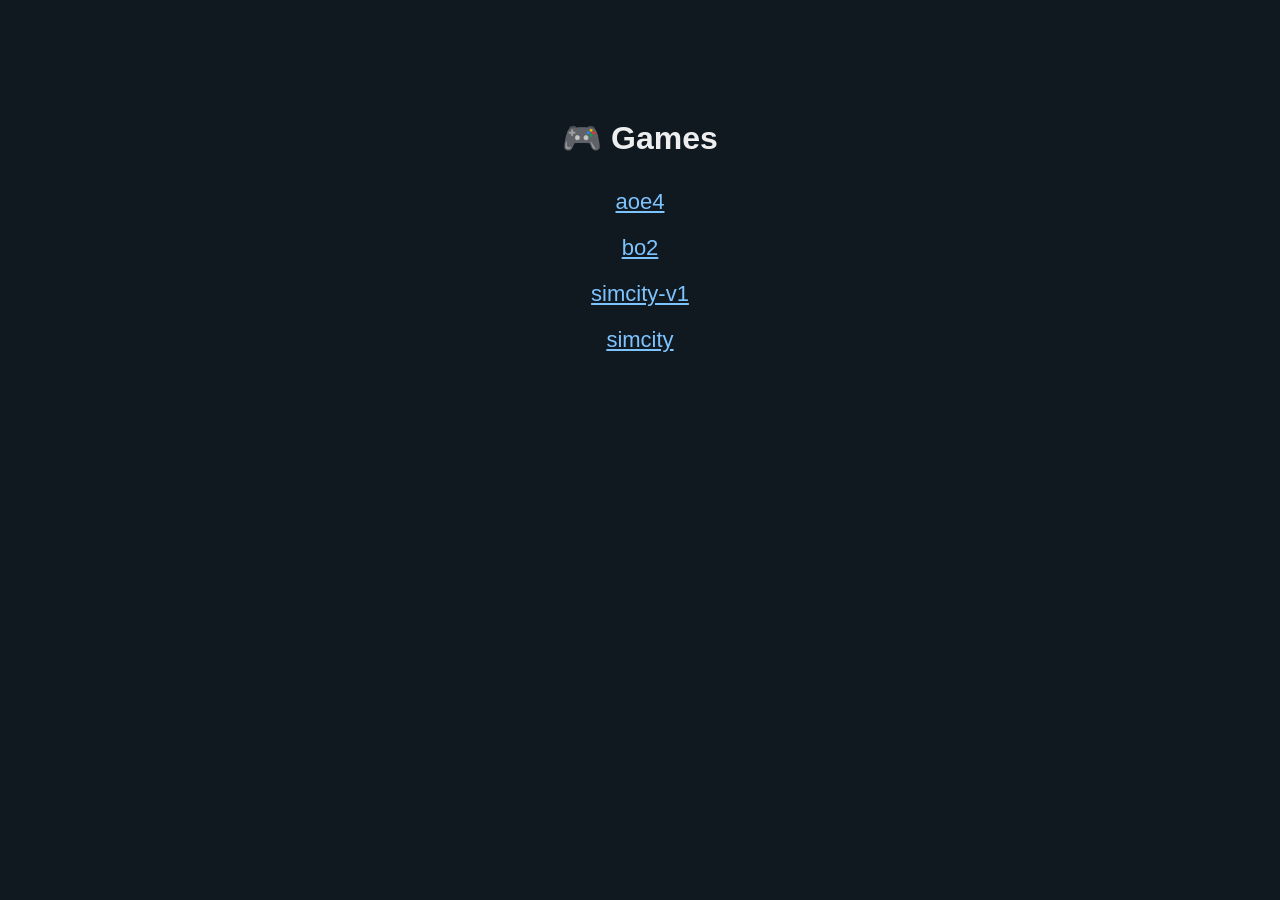
<file: index.html>
<!DOCTYPE html><html><head><meta charset="utf-8"><!-- games-hub -->
<title>Games</title><style>body{font-family:sans-serif;background:#101820;color:#eee;display:flex;flex-direction:column;align-items:center;padding-top:10vh}a{color:#7dc4ff;font-size:22px;margin:10px}</style></head><body><h1>🎮 Games</h1>
<a href="aoe4/">aoe4</a>
<a href="bo2/">bo2</a>
<a href="simcity-v1/">simcity-v1</a>
<a href="simcity/">simcity</a>
</body></html>
</file>
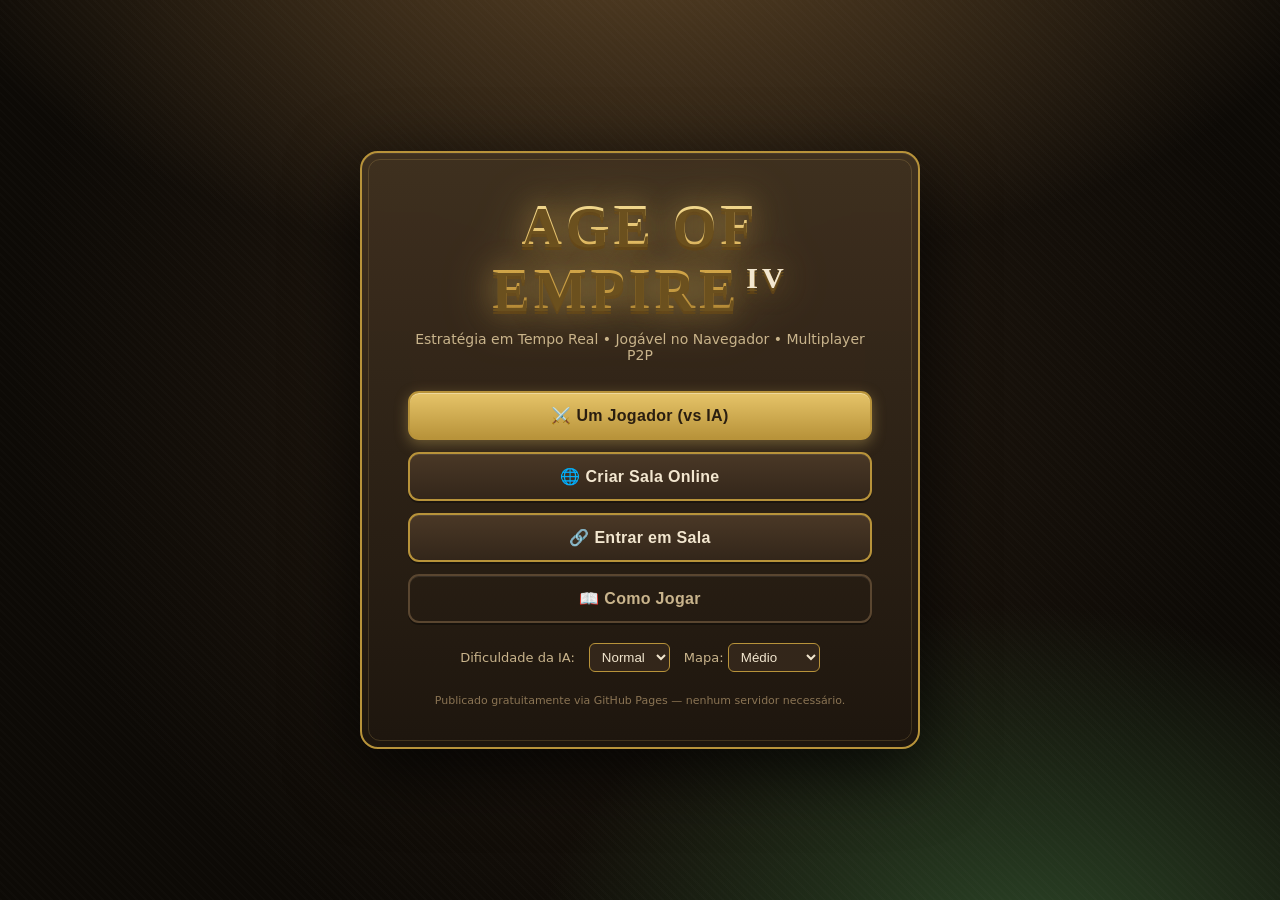
<file: aoe4/index.html>
<!DOCTYPE html>
<html lang="pt-BR">
<head>
<meta charset="UTF-8" />
<meta name="viewport" content="width=device-width, initial-scale=1.0, user-scalable=no" />
<title>Age of Empire Clone — RTS Online</title>
<link rel="icon" href="data:image/svg+xml,%3Csvg xmlns='http://www.w3.org/2000/svg' viewBox='0 0 100 100'%3E%3Ctext y='.9em' font-size='90'%3E%F0%9F%8F%9B%EF%B8%8F%3C/text%3E%3C/svg%3E" />
<link rel="preconnect" href="https://unpkg.com" />
<link rel="stylesheet" href="css/style.css" />
</head>
<body>
<!-- ===================== MENU PRINCIPAL ===================== -->
<div id="menu" class="screen">
  <div class="menu-panel">
    <h1 class="game-title">AGE OF EMPIRE<span class="numeral">IV</span></h1>
    <p class="subtitle">Estratégia em Tempo Real • Jogável no Navegador • Multiplayer P2P</p>

    <div class="menu-buttons">
      <button id="btn-single" class="btn btn-primary">⚔️ Um Jogador (vs IA)</button>
      <button id="btn-host" class="btn">🌐 Criar Sala Online</button>
      <button id="btn-join" class="btn">🔗 Entrar em Sala</button>
      <button id="btn-tutorial" class="btn btn-ghost">📖 Como Jogar</button>
    </div>

    <div id="lobby" class="lobby hidden">
      <div id="lobby-host" class="hidden">
        <p>Compartilhe este código com seu adversário:</p>
        <div class="room-code" id="room-code">------</div>
        <button id="btn-copy" class="btn btn-small">Copiar código</button>
        <p class="lobby-status" id="host-status">Aguardando adversário conectar…</p>
      </div>
      <div id="lobby-join" class="hidden">
        <p>Digite o código da sala:</p>
        <input id="join-code" class="room-input" maxlength="6" placeholder="ABC123" />
        <button id="btn-do-join" class="btn btn-small btn-primary">Conectar</button>
        <p class="lobby-status" id="join-status"></p>
      </div>
      <button id="btn-back" class="btn btn-ghost btn-small">← Voltar</button>
    </div>

    <div class="difficulty-row" id="difficulty-row">
      <span>Dificuldade da IA:</span>
      <select id="ai-difficulty">
        <option value="easy">Fácil</option>
        <option value="normal" selected>Normal</option>
        <option value="hard">Difícil</option>
      </select>
      <label class="map-size-label">Mapa:
        <select id="map-size">
          <option value="48">Pequeno</option>
          <option value="64" selected>Médio</option>
          <option value="80">Grande</option>
        </select>
      </label>
    </div>

    <p class="footer-note">Publicado gratuitamente via GitHub Pages — nenhum servidor necessário.</p>
  </div>
</div>

<!-- ===================== TUTORIAL ===================== -->
<div id="tutorial" class="screen hidden">
  <div class="menu-panel wide">
    <h2>Como Jogar</h2>
    <ul class="tutorial-list">
      <li><b>Objetivo:</b> destrua o Centro Urbano inimigo para vencer.</li>
      <li><b>Selecionar:</b> clique numa unidade, ou arraste para caixa de seleção. Duplo-clique seleciona todas do mesmo tipo.</li>
      <li><b>Mover / Atacar:</b> com unidades selecionadas, clique direito num destino ou inimigo.</li>
      <li><b>Coletar recursos:</b> selecione aldeões e clique direito em floresta (madeira 🪵), ouro 🪙, pedra 🪨 ou ovelhas/arbustos (comida 🍖).</li>
      <li><b>Construir:</b> selecione um aldeão e clique num edifício no painel inferior, depois clique no mapa.</li>
      <li><b>Treinar unidades:</b> selecione um edifício e use os botões do painel para treinar.</li>
      <li><b>População:</b> construa Casas para aumentar o limite populacional.</li>
      <li><b>Câmera:</b> WASD ou setas para mover, roda do mouse ou +/- para zoom. Bordas da tela também movem a câmera.</li>
      <li><b>Atalhos:</b> H = centralizar no Centro Urbano, delete = destruir seleção.</li>
    </ul>
    <button id="btn-tut-back" class="btn btn-primary">Entendi!</button>
  </div>
</div>

<!-- ===================== JOGO ===================== -->
<div id="game" class="screen hidden">
  <canvas id="canvas"></canvas>

  <!-- HUD Topo: recursos -->
  <div id="topbar">
    <div class="res" title="Comida"><span class="res-icon">🍖</span><span id="res-food">200</span></div>
    <div class="res" title="Madeira"><span class="res-icon">🪵</span><span id="res-wood">200</span></div>
    <div class="res" title="Ouro"><span class="res-icon">🪙</span><span id="res-gold">100</span></div>
    <div class="res" title="Pedra"><span class="res-icon">🪨</span><span id="res-stone">100</span></div>
    <div class="res" title="População"><span class="res-icon">👥</span><span id="res-pop">0/0</span></div>
    <div class="res age-indicator" title="Era"><span id="res-age">Era Feudal</span></div>
    <div class="spacer"></div>
    <div class="res clock" title="Tempo"><span id="game-clock">00:00</span></div>
    <button id="btn-menu" class="btn btn-tiny">Menu</button>
  </div>

  <!-- Minimapa -->
  <div id="minimap-wrap">
    <canvas id="minimap" width="200" height="200"></canvas>
  </div>

  <!-- Painel inferior: seleção + ações -->
  <div id="bottombar">
    <div id="selection-info">
      <div id="portrait" class="portrait"></div>
      <div id="sel-details"></div>
    </div>
    <div id="command-card"></div>
  </div>

  <!-- Mensagens -->
  <div id="toast"></div>
  <div id="net-status" class="net-status hidden"></div>

  <!-- Tela de fim de jogo -->
  <div id="endgame" class="overlay hidden">
    <div class="endgame-panel">
      <h1 id="endgame-title">Vitória!</h1>
      <p id="endgame-sub"></p>
      <button id="btn-endgame" class="btn btn-primary">Voltar ao Menu</button>
    </div>
  </div>
</div>

<!-- Watchdog: se o módulo falhar ao carregar, mostra mensagem em vez de tela travada -->
<div id="fatal" class="fatal hidden">
  <div class="fatal-box">
    <h2>⚠️ Erro ao carregar o jogo</h2>
    <p id="fatal-msg"></p>
    <button onclick="location.reload()" class="btn btn-primary">Recarregar</button>
  </div>
</div>
<script>
  window.addEventListener('error', function (e) {
    if (e && e.message && !window.__menuReady) {
      var f = document.getElementById('fatal'); if (f) f.classList.remove('hidden');
      var m = document.getElementById('fatal-msg'); if (m) m.textContent = e.message;
    }
  });
  // PeerJS é carregado sob demanda (não bloqueia o carregamento do jogo).
  setTimeout(function () {
    if (!window.__menuReady) {
      var f = document.getElementById('fatal'); if (f) f.classList.remove('hidden');
      var m = document.getElementById('fatal-msg');
      if (m) m.textContent = 'O jogo não inicializou. Verifique sua conexão e recarregue.';
    }
  }, 8000);
</script>
<script type="module" src="js/main.js"></script>
</body>
</html>
</file>
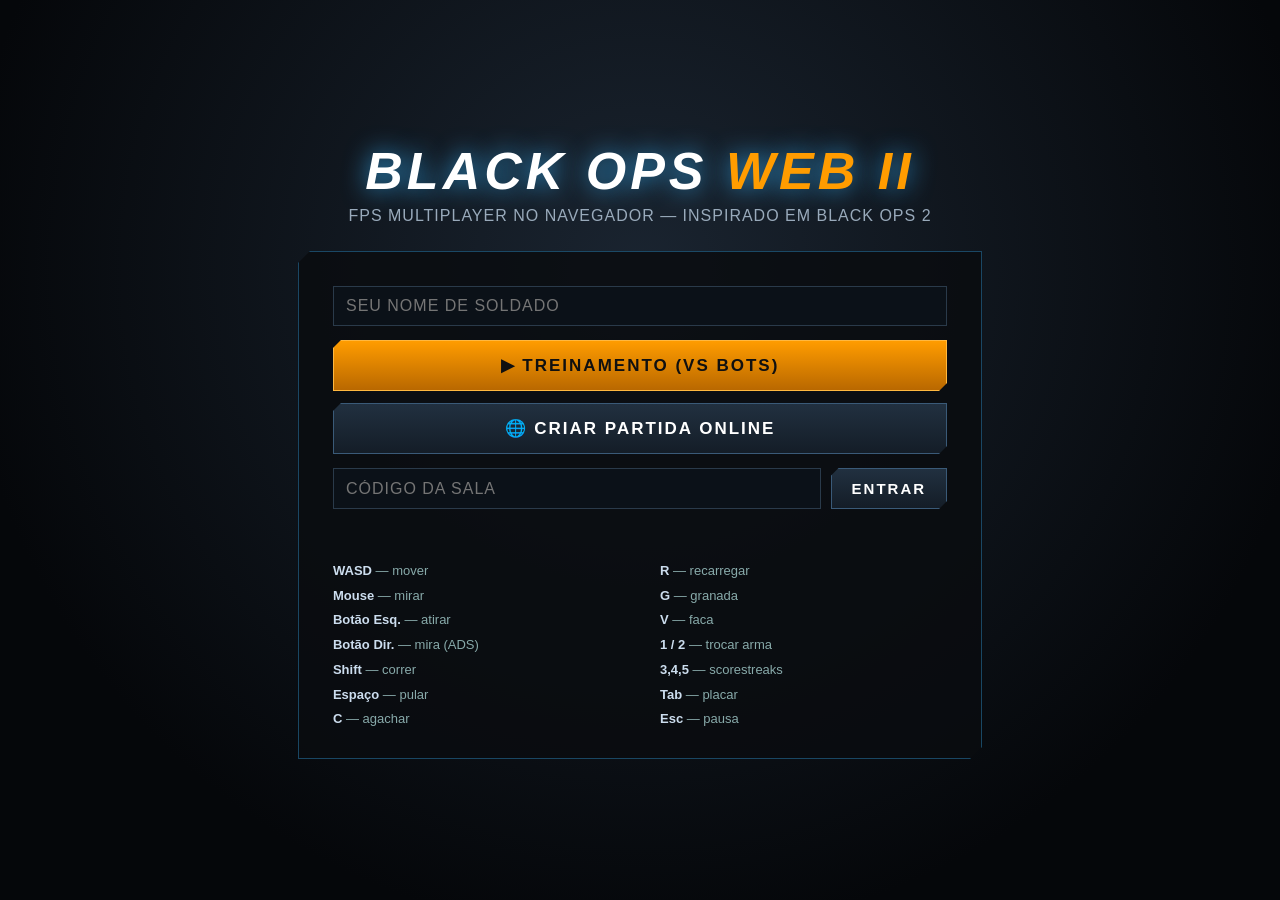
<file: bo2/index.html>
<!DOCTYPE html>
<html lang="pt-BR">
<head>
<meta charset="UTF-8">
<meta name="viewport" content="width=device-width, initial-scale=1.0">
<title>BLACK OPS WEB II — FPS Multiplayer</title>
<style>
  :root{
    --orange:#ff9c00; --orange2:#ffb840; --blue:#38b6ff; --dark:rgba(10,12,16,.85);
    --font:'Segoe UI', Roboto, 'Helvetica Neue', Arial, sans-serif;
  }
  *{margin:0;padding:0;box-sizing:border-box;user-select:none}
  html,body{width:100%;height:100%;overflow:hidden;background:#000;font-family:var(--font);color:#eee}
  #c{position:fixed;inset:0;display:block}
  .hidden{display:none !important}

  /* ---------- SCREENS ---------- */
  .screen{position:fixed;inset:0;display:flex;flex-direction:column;align-items:center;justify-content:center;
    background:radial-gradient(ellipse at 50% 30%, #1a2430 0%, #05070a 75%);z-index:50}
  .screen h1{font-size:52px;font-weight:900;letter-spacing:4px;font-style:italic;color:#fff;text-shadow:0 0 24px rgba(56,182,255,.8)}
  .screen h1 span{color:var(--orange)}
  .screen h2{font-size:26px;letter-spacing:3px;color:var(--orange);margin-bottom:18px;font-style:italic}
  .sub{color:#9ab;margin:6px 0 26px;letter-spacing:1px}
  .panel{background:var(--dark);border:1px solid rgba(56,182,255,.35);padding:26px 34px;min-width:420px;
    box-shadow:0 0 40px rgba(0,0,0,.7);clip-path:polygon(12px 0,100% 0,100% calc(100% - 12px),calc(100% - 12px) 100%,0 100%,0 12px)}
  .row{display:flex;gap:10px;margin:8px 0}
  input[type=text]{flex:1;background:#0b1118;border:1px solid #2a3a4a;color:#fff;padding:10px 12px;font-size:16px;
    letter-spacing:1px;outline:none}
  input[type=text]:focus{border-color:var(--orange)}
  button{background:linear-gradient(180deg,#213040,#141d27);border:1px solid #3a5a78;color:#fff;padding:11px 20px;
    font-size:15px;font-weight:700;letter-spacing:2px;cursor:pointer;text-transform:uppercase;
    clip-path:polygon(8px 0,100% 0,100% calc(100% - 8px),calc(100% - 8px) 100%,0 100%,0 8px);transition:.15s}
  button:hover{background:linear-gradient(180deg,var(--orange),#c96f00);border-color:var(--orange2);color:#000}
  button.big{width:100%;padding:14px;font-size:17px;margin:6px 0}
  button.orange{background:linear-gradient(180deg,var(--orange),#b96800);border-color:var(--orange2);color:#101010}
  button.orange:hover{background:linear-gradient(180deg,#ffd080,var(--orange))}
  .controls{margin-top:22px;font-size:13px;color:#8aa;line-height:1.9;column-count:2;column-gap:40px;text-align:left}
  .controls b{color:#cde}
  #roomInfo{margin-top:14px;font-size:15px;color:var(--orange2);letter-spacing:1px;text-align:center}
  #roomInfo .code{font-size:30px;font-weight:900;letter-spacing:6px;color:#fff}
  #shareLink{width:100%;margin-top:6px;font-size:12px;color:#7fd;background:#0b1118;border:1px dashed #2a3a4a;padding:6px;cursor:pointer;word-break:break-all;user-select:text}
  .err{color:#ff5555;margin-top:10px;min-height:18px;font-size:14px;text-align:center}

  /* ---------- CLASS SELECT ---------- */
  .classes{display:flex;gap:14px;margin:10px 0 18px}
  .classCard{width:150px;padding:14px 12px;background:#0d141c;border:1px solid #2a3a4a;cursor:pointer;text-align:center;transition:.15s}
  .classCard:hover{border-color:var(--orange)}
  .classCard.sel{border-color:var(--orange);background:#1c2330;box-shadow:0 0 16px rgba(255,156,0,.35)}
  .classCard .icon{font-size:34px;margin-bottom:6px}
  .classCard .wname{font-weight:800;color:var(--orange2);letter-spacing:1px;font-size:14px}
  .classCard .wdesc{font-size:11px;color:#8aa;margin-top:6px;line-height:1.5}

  /* ---------- HUD ---------- */
  #hud{position:fixed;inset:0;pointer-events:none;z-index:20}
  #crosshair{position:absolute;left:50%;top:50%;transform:translate(-50%,-50%);width:26px;height:26px}
  #crosshair span{position:absolute;background:#dfe;box-shadow:0 0 3px #000}
  #crosshair .t{left:12px;top:0;width:2px;height:7px}#crosshair .b{left:12px;bottom:0;width:2px;height:7px}
  #crosshair .l{left:0;top:12px;width:7px;height:2px}#crosshair .r{right:0;top:12px;width:7px;height:2px}
  #hitmarker{position:absolute;left:50%;top:50%;transform:translate(-50%,-50%) rotate(45deg);width:30px;height:30px;opacity:0;transition:opacity .25s}
  #hitmarker span{position:absolute;background:#fff;box-shadow:0 0 4px #000}
  #hitmarker.head span{background:#ff4040}
  #hitmarker .t{left:14px;top:0;width:2px;height:9px}#hitmarker .b{left:14px;bottom:0;width:2px;height:9px}
  #hitmarker .l{left:0;top:14px;width:9px;height:2px}#hitmarker .r{right:0;top:14px;width:9px;height:2px}
  #dmgVignette{position:absolute;inset:0;background:radial-gradient(ellipse at center, transparent 45%, rgba(255,0,0,.55) 100%);opacity:0;transition:opacity .3s}
  #ammo{position:absolute;right:34px;bottom:26px;text-align:right}
  #ammo .mag{font-size:42px;font-weight:900;color:#fff;text-shadow:0 0 8px rgba(56,182,255,.7)}
  #ammo .res{font-size:20px;color:#9ab;font-weight:700}
  #weaponName{font-size:13px;letter-spacing:2px;color:var(--orange2);text-transform:uppercase}
  #nades{font-size:14px;color:#cde;margin-top:2px}
  #healthWrap{position:absolute;left:34px;bottom:26px;width:220px}
  #healthBar{height:8px;background:#222;border:1px solid #445}
  #healthFill{height:100%;width:100%;background:linear-gradient(90deg,#57e389,#8ff0a4);transition:width .15s}
  #healthTxt{font-size:13px;color:#9ab;margin-top:4px;letter-spacing:1px}
  #topbar{position:absolute;top:16px;left:50%;transform:translateX(-50%);display:flex;gap:18px;align-items:center;
    background:var(--dark);padding:6px 22px;border:1px solid rgba(56,182,255,.25)}
  #topbar .score{font-size:22px;font-weight:900}
  #topbar .alpha{color:var(--blue)} #topbar .bravo{color:var(--orange)}
  #matchTimer{font-size:18px;font-weight:700;color:#fff;min-width:64px;text-align:center}
  #minimapWrap{position:absolute;left:24px;top:24px;border:1px solid rgba(56,182,255,.35);background:rgba(5,10,14,.75)}
  #minimap{display:block}
  #uavTag{position:absolute;left:24px;top:200px;color:#7fd;font-size:12px;letter-spacing:2px;display:none}
  #killfeed{position:absolute;right:24px;top:24px;text-align:right;font-size:14px}
  #killfeed div{background:rgba(8,12,18,.75);padding:4px 10px;margin-bottom:4px;border-right:3px solid var(--orange)}
  #killfeed b{color:var(--orange2)} #killfeed .me{color:#7fd}
  #streakMsg{position:absolute;left:50%;top:22%;transform:translateX(-50%);font-size:26px;font-weight:900;font-style:italic;
    letter-spacing:3px;color:var(--orange);text-shadow:0 0 18px rgba(255,156,0,.6);opacity:0;transition:opacity .4s}
  #streakHud{position:absolute;right:34px;bottom:110px;text-align:right;font-size:13px;color:#9ab}
  #streakHud .ready{color:var(--orange2);font-weight:800}
  #centerMsg{position:absolute;left:50%;top:35%;transform:translateX(-50%);font-size:20px;color:#fff;letter-spacing:2px;text-shadow:0 2px 6px #000;text-align:center}
  #scope{position:absolute;inset:0;display:none;background:radial-gradient(circle at center, transparent 26%, #000 27.5%)}
  #scope .line{position:absolute;background:rgba(0,0,0,.9)}
  #scope .h{left:0;right:0;top:50%;height:1.5px}#scope .v{top:0;bottom:0;left:50%;width:1.5px}

  /* ---------- SCOREBOARD ---------- */
  #scoreboard{position:fixed;left:50%;top:50%;transform:translate(-50%,-50%);z-index:40;background:var(--dark);
    border:1px solid rgba(56,182,255,.4);padding:20px 30px;min-width:560px}
  #scoreboard h3{color:var(--orange);letter-spacing:3px;margin-bottom:12px;font-style:italic}
  #scoreboard table{width:100%;border-collapse:collapse;font-size:14px}
  #scoreboard th{color:#8ab;text-align:left;padding:4px 10px;border-bottom:1px solid #345;letter-spacing:1px;font-size:12px}
  #scoreboard td{padding:4px 10px;border-bottom:1px solid #1c2733}
  #scoreboard tr.me td{color:#7fd;font-weight:700}
  #scoreboard .ta{color:var(--blue);font-weight:800} #scoreboard .tb{color:var(--orange);font-weight:800}

  /* ---------- DEATH / END ---------- */
  #deathScreen{background:rgba(20,0,0,.35);z-index:45}
  #deathScreen h2{color:#ff5555}
  #respawnIn{font-size:40px;font-weight:900;color:#fff}
  #endScreen .winner{font-size:44px;font-weight:900;font-style:italic;letter-spacing:4px}
  #pauseScreen{background:rgba(0,0,0,.55);z-index:46}
  .toast{position:fixed;left:50%;bottom:8%;transform:translateX(-50%);background:var(--dark);color:#cde;
    padding:10px 22px;border:1px solid #345;z-index:60;letter-spacing:1px;font-size:14px}
</style>
</head>
<body>
<canvas id="c"></canvas>

<!-- HUD -->
<div id="hud" class="hidden">
  <div id="dmgVignette"></div>
  <div id="scope"><div class="line h"></div><div class="line v"></div></div>
  <div id="crosshair"><span class="t"></span><span class="b"></span><span class="l"></span><span class="r"></span></div>
  <div id="hitmarker"><span class="t"></span><span class="b"></span><span class="l"></span><span class="r"></span></div>
  <div id="topbar">
    <div class="score alpha" id="scoreAlpha">0</div>
    <div id="matchTimer">10:00</div>
    <div class="score bravo" id="scoreBravo">0</div>
  </div>
  <div id="minimapWrap"><canvas id="minimap" width="160" height="160"></canvas></div>
  <div id="uavTag">■ UAV ATIVO</div>
  <div id="killfeed"></div>
  <div id="streakMsg"></div>
  <div id="streakHud"></div>
  <div id="centerMsg"></div>
  <div id="ammo">
    <div id="weaponName">M8A1</div>
    <div><span class="mag" id="ammoMag">30</span> <span class="res" id="ammoRes">/ 120</span></div>
    <div id="nades">🧨 x2</div>
  </div>
  <div id="healthWrap">
    <div id="healthBar"><div id="healthFill"></div></div>
    <div id="healthTxt">100</div>
  </div>
</div>

<div id="scoreboard" class="hidden">
  <h3 id="sbTitle">PLACAR — MATA-MATA EM EQUIPE</h3>
  <table><thead><tr><th>JOGADOR</th><th>EQUIPE</th><th>PONTOS</th><th>VÍTIMAS</th><th>MORTES</th></tr></thead>
  <tbody id="sbBody"></tbody></table>
</div>

<!-- MAIN MENU -->
<div id="menu" class="screen">
  <h1>BLACK OPS <span>WEB II</span></h1>
  <div class="sub">FPS MULTIPLAYER NO NAVEGADOR — INSPIRADO EM BLACK OPS 2</div>
  <div class="panel">
    <div class="row"><input type="text" id="playerName" maxlength="14" placeholder="SEU NOME DE SOLDADO"></div>
    <button class="big orange" id="btnSolo">▶ TREINAMENTO (VS BOTS)</button>
    <button class="big" id="btnHost">🌐 CRIAR PARTIDA ONLINE</button>
    <div class="row">
      <input type="text" id="joinCode" maxlength="5" placeholder="CÓDIGO DA SALA" style="text-transform:uppercase">
      <button id="btnJoin">ENTRAR</button>
    </div>
    <div class="err" id="menuErr"></div>
    <div class="controls">
      <div><b>WASD</b> — mover</div><div><b>Mouse</b> — mirar</div>
      <div><b>Botão Esq.</b> — atirar</div><div><b>Botão Dir.</b> — mira (ADS)</div>
      <div><b>Shift</b> — correr</div><div><b>Espaço</b> — pular</div>
      <div><b>C</b> — agachar</div><div><b>R</b> — recarregar</div>
      <div><b>G</b> — granada</div><div><b>V</b> — faca</div>
      <div><b>1 / 2</b> — trocar arma</div><div><b>3,4,5</b> — scorestreaks</div>
      <div><b>Tab</b> — placar</div><div><b>Esc</b> — pausa</div>
    </div>
  </div>
</div>

<!-- CLASS SELECT / LOBBY -->
<div id="classSelect" class="screen hidden">
  <h2>CRIE SUA CLASSE</h2>
  <div class="panel" style="min-width:680px">
    <div class="classes" id="classCards"></div>
    <div id="roomInfo" class="hidden">
      <div>SALA: <span class="code" id="roomCode"></span></div>
      <div id="shareLink" title="clique para copiar"></div>
      <div style="font-size:12px;color:#8aa;margin-top:4px">Envie o código ou o link para seus amigos entrarem.</div>
    </div>
    <button class="big orange" id="btnDeploy">⚔ ENTRAR EM COMBATE</button>
  </div>
</div>

<!-- DEATH -->
<div id="deathScreen" class="screen hidden">
  <h2>VOCÊ MORREU</h2>
  <div class="sub" id="killedBy"></div>
  <div id="respawnIn">5</div>
  <div class="sub">renascendo…</div>
</div>

<!-- END -->
<div id="endScreen" class="screen hidden">
  <h2>FIM DE PARTIDA</h2>
  <div class="winner" id="winnerTxt">VITÓRIA</div>
  <div class="sub" id="endStats"></div>
  <button class="big orange" id="btnBackMenu" style="max-width:320px">VOLTAR AO MENU</button>
</div>

<!-- PAUSE -->
<div id="pauseScreen" class="screen hidden">
  <h2>PAUSADO</h2>
  <div class="sub">a partida continua rodando…</div>
  <button class="big orange" id="btnResume" style="max-width:320px">▶ CONTINUAR</button>
  <button class="big" id="btnQuit" style="max-width:320px">SAIR DA PARTIDA</button>
</div>

<script src="./vendor/peerjs.min.js"></script>
<script type="importmap">
{ "imports": { "three": "./vendor/three.module.js" } }
</script>
<script type="module" src="./js/game.js"></script>
</body>
</html>
</file>
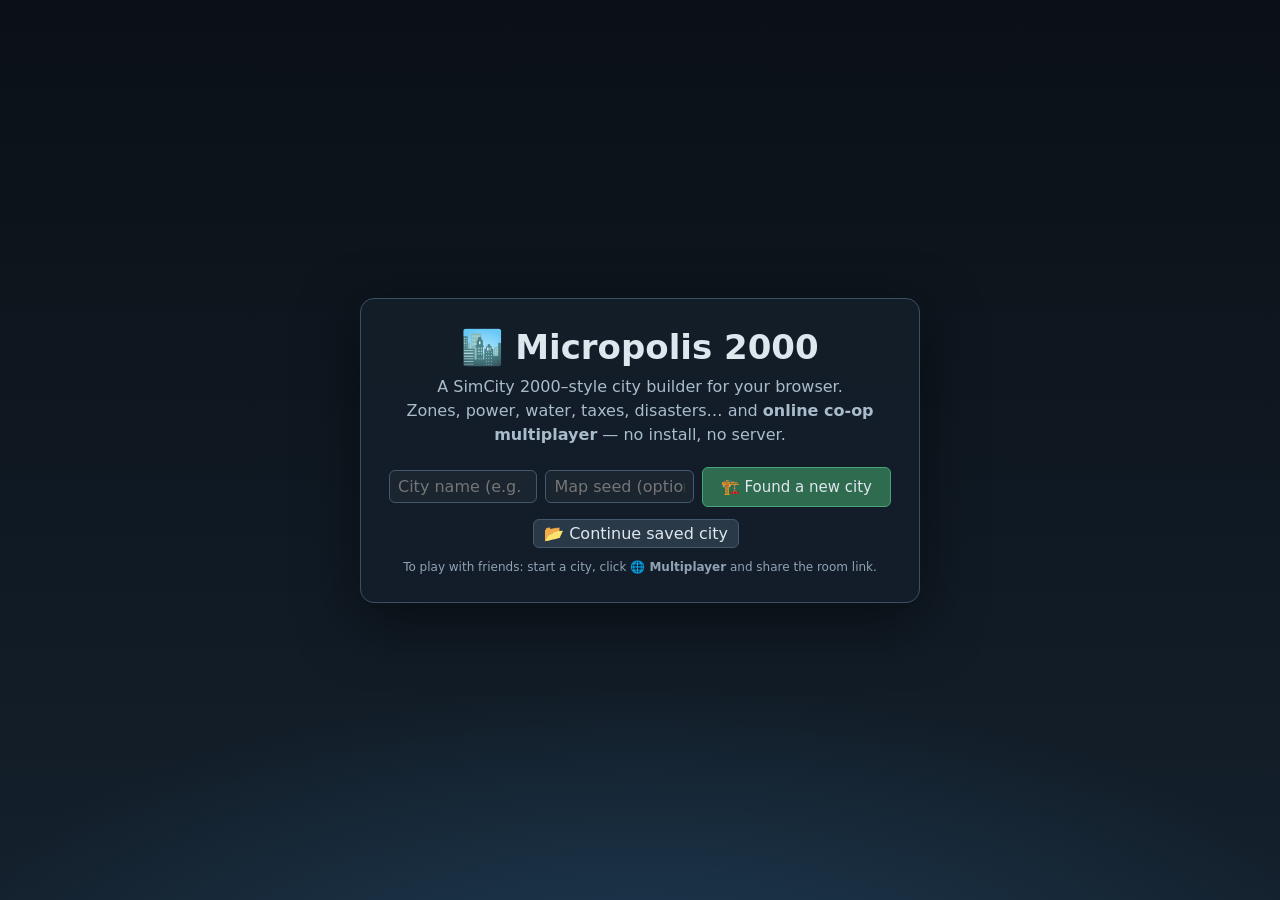
<file: simcity-v1/index.html>
<!DOCTYPE html>
<html lang="en">
<head>
<meta charset="UTF-8">
<meta name="viewport" content="width=device-width, initial-scale=1.0, user-scalable=no">
<title>Micropolis 2000 (v1 backup) — build your city, together</title>
<meta name="description" content="A SimCity 2000–style city builder that runs in your browser. Free, no install, with online co-op multiplayer.">
<link rel="stylesheet" href="style.css">
<link rel="icon" href="data:image/svg+xml,<svg xmlns='http://www.w3.org/2000/svg' viewBox='0 0 100 100'><text y='0.9em' font-size='90'>🏙️</text></svg>">
</head>
<body>

<!-- ============ TITLE SCREEN ============ -->
<div id="title">
  <div class="title-card">
    <h1>🏙️ Micropolis 2000</h1>
    <p class="tagline">A SimCity 2000–style city builder for your browser.<br>
      Zones, power, water, taxes, disasters… and <b>online co-op multiplayer</b> — no install, no server.</p>

    <div id="titleJoinRow" class="title-row join-banner" style="display:none">
      <div>🌐 You were invited to city room <b id="titleRoom"></b>!</div>
      <input id="titleName" maxlength="16" placeholder="Your name">
      <button id="titleJoinBtn" class="big">Join this city</button>
      <div id="titleJoinStatus" class="hint"></div>
    </div>

    <div class="title-row">
      <input id="cityName" maxlength="24" placeholder="City name (e.g. Nova Lisboa)" value="">
      <input id="mapSeed" maxlength="24" placeholder="Map seed (optional)">
      <button id="newCityBtn" class="big">🏗️ Found a new city</button>
    </div>
    <div class="title-row">
      <button id="titleLoadBtn">📂 Continue saved city</button>
      <span id="titleLoadStatus" class="hint"></span>
    </div>
    <p class="hint">To play with friends: start a city, click <b>🌐 Multiplayer</b> and share the room link.</p>
  </div>
</div>

<!-- ============ GAME ============ -->
<canvas id="game"></canvas>
<canvas id="game3d"></canvas>

<div id="hud" style="display:none">

  <!-- top bar -->
  <div id="topbar">
    <span id="funds" title="City funds">$20,000</span>
    <span class="sep"></span>
    <span title="Population">👥 <span id="pop">0</span></span>
    <span class="sep"></span>
    <span id="date">Jan 1950</span>
    <span class="sep"></span>
    <div id="demand" title="RCI demand">
      <div class="dem-col"><div class="dem-bar r" id="demR"></div><label>R</label></div>
      <div class="dem-col"><div class="dem-bar c" id="demC"></div><label>C</label></div>
      <div class="dem-col"><div class="dem-bar i" id="demI"></div><label>I</label></div>
    </div>
    <span class="sep"></span>
    <button class="spd" data-v="0" title="Pause (space)">⏸</button>
    <button class="spd" data-v="1" title="Normal speed">▶</button>
    <button class="spd" data-v="2" title="Fast">▶▶</button>
    <button class="spd" data-v="4" title="Fastest">▶▶▶</button>
    <span class="sep"></span>
    <button id="btnView" title="Toggle 3D / 2D view">🧊 3D</button>
    <span class="sep"></span>
    <button id="btnBudget">💰 Budget</button>
    <button id="btnCharts">📈 Charts</button>
    <button id="btnDisasters">🌪️ Disasters</button>
    <button id="btnSave">💾 Save</button>
    <button id="btnMp">🌐 Multiplayer</button>
    <button id="btnHelp">❓</button>
    <span id="netStatus"></span>
  </div>

  <!-- left toolbar -->
  <div id="toolbar"></div>
  <div id="toolname"></div>

  <!-- right panel -->
  <div id="sidepanel">
    <canvas id="minimap" width="200" height="200"></canvas>
    <select id="overlaySel" title="Map overlay">
      <option value="none">Overlay: none</option>
      <option value="power">⚡ Power grid</option>
      <option value="water">💧 Water coverage</option>
      <option value="poll">🏭 Pollution</option>
      <option value="crime">🚨 Crime</option>
      <option value="lval">💎 Land value</option>
      <option value="traffic">🚗 Traffic</option>
      <option value="pcov">🚓 Police coverage</option>
      <option value="fcov">🚒 Fire coverage</option>
      <option value="hcov">🏥 Health coverage</option>
      <option value="ecov">🏫 Education</option>
    </select>
    <div id="playersBox" style="display:none">
      <div class="panel-title">Players</div>
      <div id="players"></div>
    </div>
    <div id="chatBox" style="display:none">
      <div class="panel-title">Chat</div>
      <div id="chatlog"></div>
      <input id="chatin" maxlength="200" placeholder="Message… (Enter)">
    </div>
  </div>

  <!-- news ticker -->
  <div id="ticker"></div>
</div>

<!-- ============ MODALS ============ -->
<div class="modal" id="modal-budget">
  <div class="modal-box">
    <button class="close">✕</button>
    <h2>💰 City Budget</h2>
    <div class="budget-grid">
      <div>
        <h3>Tax rates</h3>
        <div class="slider-row"><label>🏠 Residential</label><input type="range" id="taxR" min="0" max="20"><span id="taxRv"></span></div>
        <div class="slider-row"><label>🏬 Commercial</label><input type="range" id="taxC" min="0" max="20"><span id="taxCv"></span></div>
        <div class="slider-row"><label>🏭 Industrial</label><input type="range" id="taxI" min="0" max="20"><span id="taxIv"></span></div>
        <h3>Department funding</h3>
        <div class="slider-row"><label>🚓 Police</label><input type="range" id="fund_police" min="0" max="100"><span id="fund_policev"></span></div>
        <div class="slider-row"><label>🚒 Fire</label><input type="range" id="fund_fire" min="0" max="100"><span id="fund_firev"></span></div>
        <div class="slider-row"><label>🛣️ Transport</label><input type="range" id="fund_roads" min="0" max="100"><span id="fund_roadsv"></span></div>
        <div class="slider-row"><label>🏥 Health</label><input type="range" id="fund_health" min="0" max="100"><span id="fund_healthv"></span></div>
        <div class="slider-row"><label>🏫 Education</label><input type="range" id="fund_edu" min="0" max="100"><span id="fund_eduv"></span></div>
      </div>
      <div>
        <h3>Cash flow</h3>
        <table class="cash">
          <tr><td>Taxes</td><td id="cashTax"></td></tr>
          <tr><td>Maintenance</td><td id="cashMaint"></td></tr>
          <tr><td>Bond interest</td><td id="cashBond"></td></tr>
          <tr class="total"><td>Net</td><td id="cashNet"></td></tr>
        </table>
        <h3>Bonds</h3>
        <p id="bondCount" class="hint"></p>
        <button id="bondTake">Issue $10,000 bond (6%/yr)</button>
        <button id="bondRepay">Repay one bond</button>
        <p class="hint">Low funding makes services less effective. Roads decay is not simulated, but transport funding still costs money — keep it fair for your citizens!</p>
      </div>
    </div>
  </div>
</div>

<div class="modal" id="modal-charts">
  <div class="modal-box">
    <button class="close">✕</button>
    <h2>📈 City History</h2>
    <canvas id="chartCv" width="640" height="330"></canvas>
  </div>
</div>

<div class="modal" id="modal-disasters">
  <div class="modal-box">
    <button class="close">✕</button>
    <h2>🌪️ Disasters</h2>
    <p>Unleash mayhem on your own city (multiplayer: on everyone's city!):</p>
    <div class="dis-grid">
      <button data-disaster="fire">🔥 Fire</button>
      <button data-disaster="tornado">🌪️ Tornado</button>
      <button data-disaster="quake">🌎 Earthquake</button>
      <button data-disaster="meteor">☄️ Meteor</button>
      <button data-disaster="monster">👾 Monster</button>
    </div>
    <label class="chk"><input type="checkbox" id="autoDis" checked> Random disasters can happen naturally</label>
  </div>
</div>

<div class="modal" id="modal-save">
  <div class="modal-box">
    <button class="close">✕</button>
    <h2>💾 Save / Load</h2>
    <div class="slot"><span id="slot1lbl"></span><button id="slot1save">Save</button><button id="slot1load">Load</button></div>
    <div class="slot"><span id="slot2lbl"></span><button id="slot2save">Save</button><button id="slot2load">Load</button></div>
    <div class="slot"><span id="slot3lbl"></span><button id="slot3save">Save</button><button id="slot3load">Load</button></div>
    <hr>
    <button id="exportBtn">⬇️ Export city to file</button>
    <label class="filebtn">⬆️ Import city from file<input type="file" id="importFile" accept=".json,application/json"></label>
    <p class="hint">Saves are stored in this browser. Export to a file to move a city between devices or share it.</p>
  </div>
</div>

<div class="modal" id="modal-mp">
  <div class="modal-box">
    <button class="close">✕</button>
    <h2>🌐 Multiplayer co-op</h2>
    <p>Build the same city together in real time. Connections are peer-to-peer (WebRTC) — nobody needs to install or run a server.</p>
    <div class="slider-row"><label>Your name</label><input id="mpName" maxlength="16" placeholder="Mayor"></div>
    <div class="mp-cols">
      <div>
        <h3>Host this city</h3>
        <button id="mpHostBtn" class="big">Create room</button>
        <div id="mpRoomBox" style="display:none">
          <div class="roomcode" id="mpRoomCode"></div>
          <div class="linkrow"><input id="mpLink" readonly><button id="mpCopy">Copy</button></div>
        </div>
      </div>
      <div>
        <h3>Join a friend</h3>
        <input id="mpCode" maxlength="5" placeholder="ROOM CODE">
        <button id="mpJoinBtn" class="big">Join room</button>
      </div>
    </div>
    <p id="mpStatus" class="hint"></p>
  </div>
</div>

<div class="modal" id="modal-inspect">
  <div class="modal-box small">
    <button class="close">✕</button>
    <h2 id="inspTitle"></h2>
    <div id="inspBody"></div>
  </div>
</div>

<div class="modal" id="modal-help">
  <div class="modal-box">
    <button class="close">✕</button>
    <h2>❓ How to play</h2>
    <ul class="help">
      <li><b>Goal:</b> grow a thriving city. Zone land, provide power, water and services, and keep the budget positive.</li>
      <li><b>Camera (3D):</b> right-drag to pan · <b>Shift+right-drag to rotate/tilt</b> · Q/E rotate · wheel zoom · click the minimap. Toggle the classic 2D view with the 🧊/🗺️ button.</li>
      <li><b>Camera (2D):</b> right/middle-drag to pan · mouse wheel to zoom · arrow keys.</li>
      <li><b>Build:</b> pick a tool on the left, click (or drag) on the map. Bulldoze mistakes with 🚜 (B).</li>
      <li><b>Zones</b> (R/C/I) need <b>power</b> (connect with ⚡ lines to a plant) and a <b>road within 4 tiles</b> to develop. Water coverage (💧 pumps/towers) unlocks high density.</li>
      <li><b>Residents</b> need jobs (C/I), low pollution and low crime. Services (police, fire, health, schools) raise land value and safety — but cost money monthly.</li>
      <li><b>Budget:</b> set taxes ~7%. Too high kills demand; too low bankrupts you. Bonds give quick cash at 6% interest.</li>
      <li><b>Disasters:</b> fires spread — build fire stations. Or unleash a monster on a friend's city 😈.</li>
      <li><b>Multiplayer:</b> 🌐 → Create room → share the link. Everyone builds on the same city with a shared treasury.</li>
      <li><b>Hotkeys:</b> I inspect · B bulldoze · R road · P power line · T trees · 1/2/3 zones · Space pause · +/- zoom · Q/E rotate (3D).</li>
    </ul>
  </div>
</div>

<script src="vendor/peerjs.min.js"></script>
<script src="vendor/three.min.js"></script>
<script src="js/util.js"></script>
<script src="js/data.js"></script>
<script src="js/map.js"></script>
<script src="js/actions.js"></script>
<script src="js/sim.js"></script>
<script src="js/sprites.js"></script>
<script src="js/render.js"></script>
<script src="js/render3d.js"></script>
<script src="js/net.js"></script>
<script src="js/ui.js"></script>
<script src="js/main.js"></script>
</body>
</html>
<!-- Versao de backup congelada (commit abbe1d8) - nao editar -->
</file>
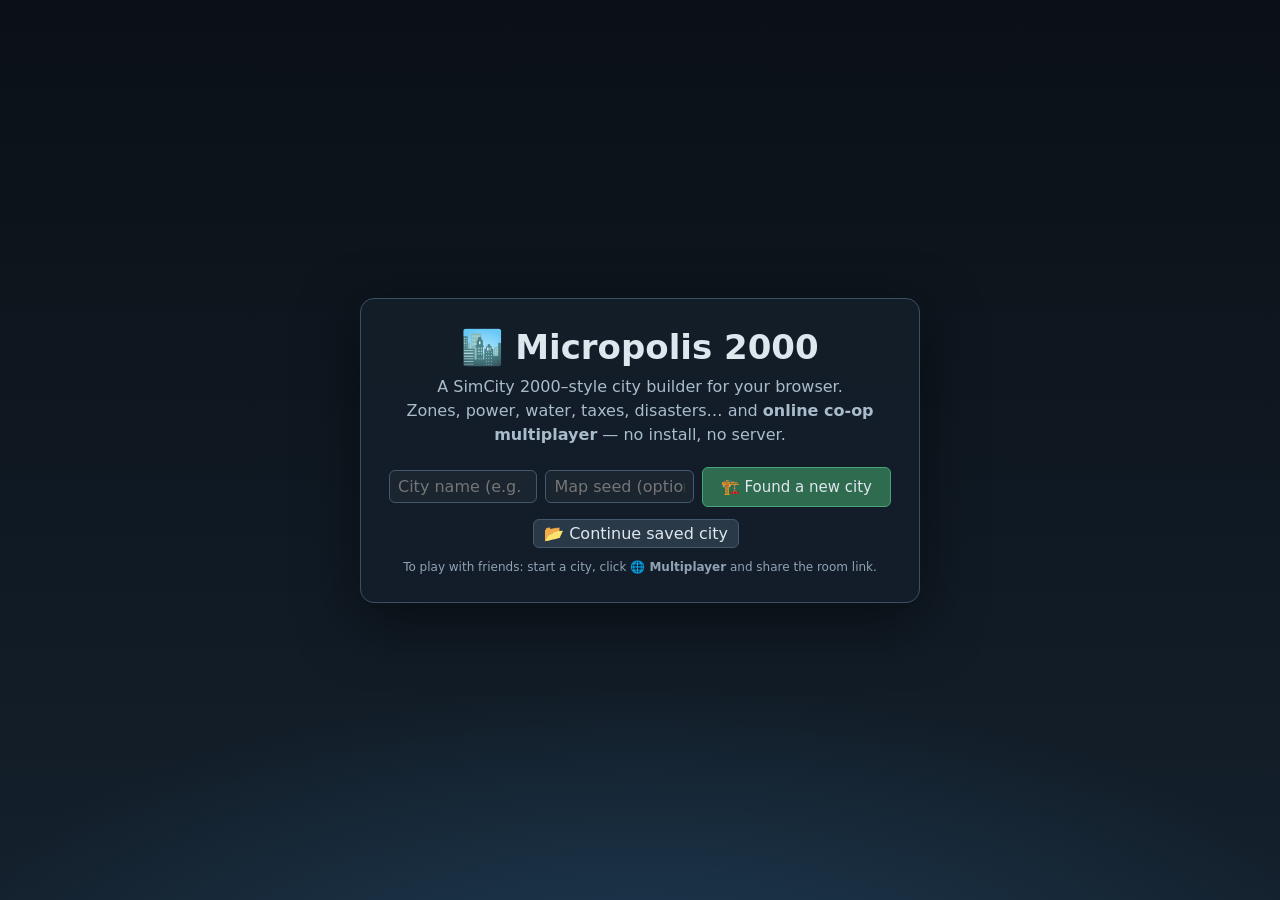
<file: simcity/index.html>
<!DOCTYPE html>
<html lang="en">
<head>
<meta charset="UTF-8">
<meta name="viewport" content="width=device-width, initial-scale=1.0, user-scalable=no">
<title>Micropolis 2000 — build your city, together</title>
<meta name="description" content="A SimCity 2000–style city builder that runs in your browser. Free, no install, with online co-op multiplayer.">
<link rel="stylesheet" href="style.css">
<link rel="icon" href="data:image/svg+xml,<svg xmlns='http://www.w3.org/2000/svg' viewBox='0 0 100 100'><text y='0.9em' font-size='90'>🏙️</text></svg>">
</head>
<body>

<!-- ============ TITLE SCREEN ============ -->
<div id="title">
  <div class="title-card">
    <h1>🏙️ Micropolis 2000</h1>
    <p class="tagline">A SimCity 2000–style city builder for your browser.<br>
      Zones, power, water, taxes, disasters… and <b>online co-op multiplayer</b> — no install, no server.</p>

    <div id="titleJoinRow" class="title-row join-banner" style="display:none">
      <div>🌐 You were invited to city room <b id="titleRoom"></b>!</div>
      <input id="titleName" maxlength="16" placeholder="Your name">
      <button id="titleJoinBtn" class="big">Join this city</button>
      <div id="titleJoinStatus" class="hint"></div>
    </div>

    <div class="title-row">
      <input id="cityName" maxlength="24" placeholder="City name (e.g. Nova Lisboa)" value="">
      <input id="mapSeed" maxlength="24" placeholder="Map seed (optional)">
      <button id="newCityBtn" class="big">🏗️ Found a new city</button>
    </div>
    <div class="title-row">
      <button id="titleLoadBtn">📂 Continue saved city</button>
      <span id="titleLoadStatus" class="hint"></span>
    </div>
    <p class="hint">To play with friends: start a city, click <b>🌐 Multiplayer</b> and share the room link.</p>
  </div>
</div>

<!-- ============ GAME ============ -->
<canvas id="game"></canvas>
<canvas id="game3d"></canvas>

<div id="hud" style="display:none">

  <!-- top bar -->
  <div id="topbar">
    <span id="funds" title="City funds">$20,000</span>
    <span class="sep"></span>
    <span title="Population">👥 <span id="pop">0</span></span>
    <span class="sep"></span>
    <span id="date">Jan 1950</span>
    <span class="sep"></span>
    <div id="demand" title="RCI demand">
      <div class="dem-col"><div class="dem-bar r" id="demR"></div><label>R</label></div>
      <div class="dem-col"><div class="dem-bar c" id="demC"></div><label>C</label></div>
      <div class="dem-col"><div class="dem-bar i" id="demI"></div><label>I</label></div>
    </div>
    <span class="sep"></span>
    <button class="spd" data-v="0" title="Pause (space)">⏸</button>
    <button class="spd" data-v="1" title="Normal speed">▶</button>
    <button class="spd" data-v="2" title="Fast">▶▶</button>
    <button class="spd" data-v="4" title="Fastest">▶▶▶</button>
    <span class="sep"></span>
    <button id="btnView" title="Toggle 3D / 2D view">🧊 3D</button>
    <button id="btnCycle" title="Day/night cycle on/off">🌗</button>
    <span class="sep"></span>
    <button id="btnBudget">💰 Budget</button>
    <button id="btnCharts">📈 Charts</button>
    <button id="btnDisasters">🌪️ Disasters</button>
    <button id="btnSave">💾 Save</button>
    <button id="btnMp">🌐 Multiplayer</button>
    <button id="btnHelp">❓</button>
    <span id="netStatus"></span>
  </div>

  <!-- left toolbar -->
  <div id="toolbar"></div>
  <div id="toolname"></div>

  <!-- right panel -->
  <div id="sidepanel">
    <canvas id="minimap" width="200" height="200"></canvas>
    <select id="overlaySel" title="Map overlay">
      <option value="none">Overlay: none</option>
      <option value="power">⚡ Power grid</option>
      <option value="water">💧 Water coverage</option>
      <option value="poll">🏭 Pollution</option>
      <option value="crime">🚨 Crime</option>
      <option value="lval">💎 Land value</option>
      <option value="traffic">🚗 Traffic</option>
      <option value="pcov">🚓 Police coverage</option>
      <option value="fcov">🚒 Fire coverage</option>
      <option value="hcov">🏥 Health coverage</option>
      <option value="ecov">🏫 Education</option>
    </select>
    <div id="playersBox" style="display:none">
      <div class="panel-title">Players</div>
      <div id="players"></div>
    </div>
    <div id="chatBox" style="display:none">
      <div class="panel-title">Chat</div>
      <div id="chatlog"></div>
      <input id="chatin" maxlength="200" placeholder="Message… (Enter)">
    </div>
  </div>

  <!-- news ticker -->
  <div id="ticker"></div>
</div>

<!-- ============ MODALS ============ -->
<div class="modal" id="modal-budget">
  <div class="modal-box">
    <button class="close">✕</button>
    <h2>💰 City Budget</h2>
    <div class="budget-grid">
      <div>
        <h3>Tax rates</h3>
        <div class="slider-row"><label>🏠 Residential</label><input type="range" id="taxR" min="0" max="20"><span id="taxRv"></span></div>
        <div class="slider-row"><label>🏬 Commercial</label><input type="range" id="taxC" min="0" max="20"><span id="taxCv"></span></div>
        <div class="slider-row"><label>🏭 Industrial</label><input type="range" id="taxI" min="0" max="20"><span id="taxIv"></span></div>
        <h3>Department funding</h3>
        <div class="slider-row"><label>🚓 Police</label><input type="range" id="fund_police" min="0" max="100"><span id="fund_policev"></span></div>
        <div class="slider-row"><label>🚒 Fire</label><input type="range" id="fund_fire" min="0" max="100"><span id="fund_firev"></span></div>
        <div class="slider-row"><label>🛣️ Transport</label><input type="range" id="fund_roads" min="0" max="100"><span id="fund_roadsv"></span></div>
        <div class="slider-row"><label>🏥 Health</label><input type="range" id="fund_health" min="0" max="100"><span id="fund_healthv"></span></div>
        <div class="slider-row"><label>🏫 Education</label><input type="range" id="fund_edu" min="0" max="100"><span id="fund_eduv"></span></div>
      </div>
      <div>
        <h3>Cash flow</h3>
        <table class="cash">
          <tr><td>Taxes</td><td id="cashTax"></td></tr>
          <tr><td>Maintenance</td><td id="cashMaint"></td></tr>
          <tr><td>Bond interest</td><td id="cashBond"></td></tr>
          <tr class="total"><td>Net</td><td id="cashNet"></td></tr>
        </table>
        <h3>Bonds</h3>
        <p id="bondCount" class="hint"></p>
        <button id="bondTake">Issue $10,000 bond (6%/yr)</button>
        <button id="bondRepay">Repay one bond</button>
        <p class="hint">Low funding makes services less effective. Roads decay is not simulated, but transport funding still costs money — keep it fair for your citizens!</p>
      </div>
    </div>
  </div>
</div>

<div class="modal" id="modal-charts">
  <div class="modal-box">
    <button class="close">✕</button>
    <h2>📈 City History</h2>
    <canvas id="chartCv" width="640" height="330"></canvas>
  </div>
</div>

<div class="modal" id="modal-disasters">
  <div class="modal-box">
    <button class="close">✕</button>
    <h2>🌪️ Disasters</h2>
    <p>Unleash mayhem on your own city (multiplayer: on everyone's city!):</p>
    <div class="dis-grid">
      <button data-disaster="fire">🔥 Fire</button>
      <button data-disaster="tornado">🌪️ Tornado</button>
      <button data-disaster="quake">🌎 Earthquake</button>
      <button data-disaster="meteor">☄️ Meteor</button>
      <button data-disaster="monster">👾 Monster</button>
    </div>
    <label class="chk"><input type="checkbox" id="autoDis" checked> Random disasters can happen naturally</label>
  </div>
</div>

<div class="modal" id="modal-save">
  <div class="modal-box">
    <button class="close">✕</button>
    <h2>💾 Save / Load</h2>
    <div class="slot"><span id="slot1lbl"></span><button id="slot1save">Save</button><button id="slot1load">Load</button></div>
    <div class="slot"><span id="slot2lbl"></span><button id="slot2save">Save</button><button id="slot2load">Load</button></div>
    <div class="slot"><span id="slot3lbl"></span><button id="slot3save">Save</button><button id="slot3load">Load</button></div>
    <hr>
    <button id="exportBtn">⬇️ Export city to file</button>
    <label class="filebtn">⬆️ Import city from file<input type="file" id="importFile" accept=".json,application/json"></label>
    <p class="hint">Saves are stored in this browser. Export to a file to move a city between devices or share it.</p>
  </div>
</div>

<div class="modal" id="modal-mp">
  <div class="modal-box">
    <button class="close">✕</button>
    <h2>🌐 Multiplayer co-op</h2>
    <p>Build the same city together in real time. Connections are peer-to-peer (WebRTC) — nobody needs to install or run a server.</p>
    <div class="slider-row"><label>Your name</label><input id="mpName" maxlength="16" placeholder="Mayor"></div>
    <div class="mp-cols">
      <div>
        <h3>Host this city</h3>
        <button id="mpHostBtn" class="big">Create room</button>
        <div id="mpRoomBox" style="display:none">
          <div class="roomcode" id="mpRoomCode"></div>
          <div class="linkrow"><input id="mpLink" readonly><button id="mpCopy">Copy</button></div>
        </div>
      </div>
      <div>
        <h3>Join a friend</h3>
        <input id="mpCode" maxlength="5" placeholder="ROOM CODE">
        <button id="mpJoinBtn" class="big">Join room</button>
      </div>
    </div>
    <p id="mpStatus" class="hint"></p>
  </div>
</div>

<div class="modal" id="modal-inspect">
  <div class="modal-box small">
    <button class="close">✕</button>
    <h2 id="inspTitle"></h2>
    <div id="inspBody"></div>
  </div>
</div>

<div class="modal" id="modal-help">
  <div class="modal-box">
    <button class="close">✕</button>
    <h2>❓ How to play</h2>
    <ul class="help">
      <li><b>Goal:</b> grow a thriving city. Zone land, provide power, water and services, and keep the budget positive.</li>
      <li><b>Camera (3D):</b> right-drag to pan · <b>Shift+right-drag to rotate/tilt</b> · Q/E rotate · wheel zoom · click the minimap. Toggle the classic 2D view with the 🧊/🗺️ button.</li>
      <li><b>Camera (2D):</b> right/middle-drag to pan · mouse wheel to zoom · arrow keys.</li>
      <li><b>Slow computer?</b> Use the 🗺️ 2D button, turn off the 🌗 day/night cycle, or open the game with <code>?view=2d</code> in the address.</li>
      <li><b>Build:</b> pick a tool on the left, click (or drag) on the map. Bulldoze mistakes with 🚜 (B).</li>
      <li><b>Zones</b> (R/C/I) need <b>power</b> (connect with ⚡ lines to a plant) and a <b>road within 4 tiles</b> to develop. Water coverage (💧 pumps/towers) unlocks high density.</li>
      <li><b>Residents</b> need jobs (C/I), low pollution and low crime. Services (police, fire, health, schools) raise land value and safety — but cost money monthly.</li>
      <li><b>Budget:</b> set taxes ~7%. Too high kills demand; too low bankrupts you. Bonds give quick cash at 6% interest.</li>
      <li><b>Disasters:</b> fires spread — build fire stations. Or unleash a monster on a friend's city 😈.</li>
      <li><b>Multiplayer:</b> 🌐 → Create room → share the link. Everyone builds on the same city with a shared treasury.</li>
      <li><b>Hotkeys:</b> I inspect · B bulldoze · R road · P power line · T trees · 1/2/3 zones · Space pause · +/- zoom · Q/E rotate (3D).</li>
    </ul>
  </div>
</div>

<script src="vendor/peerjs.min.js"></script>
<script src="vendor/three.min.js"></script>
<script src="vendor/fx/EffectComposer.js"></script>
<script src="vendor/fx/RenderPass.js"></script>
<script src="vendor/fx/ShaderPass.js"></script>
<script src="vendor/fx/CopyShader.js"></script>
<script src="vendor/fx/LuminosityHighPassShader.js"></script>
<script src="vendor/fx/UnrealBloomPass.js"></script>
<script src="vendor/fx/FXAAShader.js"></script>
<script src="vendor/fx/Sky.js"></script>
<script src="js/util.js"></script>
<script src="js/data.js"></script>
<script src="js/map.js"></script>
<script src="js/actions.js"></script>
<script src="js/sim.js"></script>
<script src="js/sprites.js"></script>
<script src="js/render.js"></script>
<script src="js/textures3d.js"></script>
<script src="js/render3d.js"></script>
<script src="js/net.js"></script>
<script src="js/ui.js"></script>
<script src="js/main.js"></script>
</body>
</html>
</file>
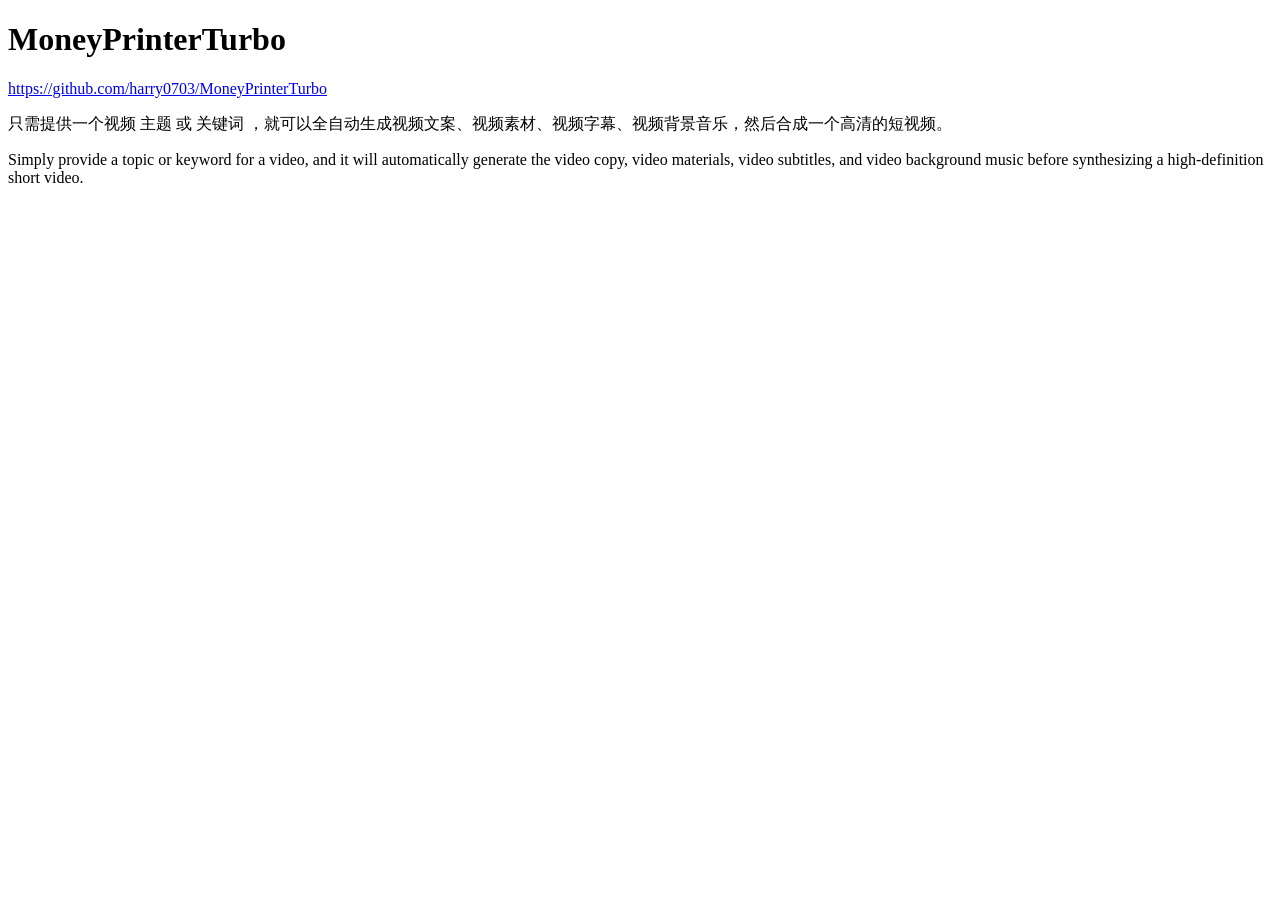
<file: resource/public/index.html>
<!DOCTYPE html>
<html lang="en">
<head>
    <meta charset="UTF-8">
    <title>MoneyPrinterTurbo</title>
</head>
<body>
<h1>MoneyPrinterTurbo</h1>
<a href="https://github.com/harry0703/MoneyPrinterTurbo">https://github.com/harry0703/MoneyPrinterTurbo</a>
<p>
    只需提供一个视频 主题 或 关键词 ，就可以全自动生成视频文案、视频素材、视频字幕、视频背景音乐，然后合成一个高清的短视频。
</p>

<p>
    Simply provide a topic or keyword for a video, and it will automatically generate the video copy, video materials,
    video subtitles, and video background music before synthesizing a high-definition short video.
</p>
</body>
</html>
</file>
<file: aoe4/css/style.css>
:root{
  --gold:#e6c469; --gold-dark:#b8933a; --panel:#2b2016; --panel-light:#3a2c1d;
  --ink:#f2e6cf; --ink-dim:#c9b48c; --danger:#c0392b; --ok:#4caf50; --accent:#5a7fb5;
}
*{box-sizing:border-box;margin:0;padding:0}
html,body{width:100%;height:100%;overflow:hidden;background:#12100c;
  font-family:'Segoe UI',Roboto,system-ui,sans-serif;color:var(--ink);
  user-select:none;-webkit-user-select:none}
.screen{position:absolute;inset:0}
.hidden{display:none !important}

/* ---------- MENU ---------- */
#menu,#tutorial{display:flex;align-items:center;justify-content:center;
  background:radial-gradient(circle at 50% 30%,#3a2c1d 0%,#161009 70%);}
.menu-panel{background:linear-gradient(180deg,var(--panel-light),var(--panel));
  border:3px solid var(--gold-dark);border-radius:14px;padding:36px 44px;
  box-shadow:0 12px 60px rgba(0,0,0,.7);text-align:center;max-width:560px;width:92%}
.menu-panel.wide{max-width:720px}
.game-title{font-size:52px;letter-spacing:3px;color:var(--gold);
  text-shadow:0 3px 0 #6b501e,0 0 30px rgba(230,196,105,.4);font-weight:800}
.game-title .numeral{color:var(--ink);font-size:34px;vertical-align:super;margin-left:6px}
.subtitle{color:var(--ink-dim);margin:10px 0 28px;font-size:14px}
.menu-buttons{display:flex;flex-direction:column;gap:12px;margin-bottom:20px}
.btn{background:linear-gradient(180deg,#4a3826,#33261a);color:var(--ink);
  border:2px solid var(--gold-dark);border-radius:9px;padding:13px 18px;font-size:16px;
  cursor:pointer;transition:.12s;font-weight:600}
.btn:hover{background:linear-gradient(180deg,#5c4630,#3d2d1e);border-color:var(--gold);transform:translateY(-1px)}
.btn:active{transform:translateY(1px)}
.btn-primary{background:linear-gradient(180deg,var(--gold),var(--gold-dark));color:#2a1e10}
.btn-primary:hover{background:linear-gradient(180deg,#f4d67f,#c8a24a)}
.btn-ghost{background:transparent;border-color:#5a4630;color:var(--ink-dim)}
.btn-small{padding:9px 14px;font-size:14px;margin-top:8px}
.btn-tiny{padding:5px 10px;font-size:12px}
.difficulty-row{display:flex;gap:14px;align-items:center;justify-content:center;
  flex-wrap:wrap;color:var(--ink-dim);font-size:13px;margin-top:6px}
.difficulty-row select,.map-size-label select{background:#33261a;color:var(--ink);
  border:1px solid var(--gold-dark);border-radius:6px;padding:5px 8px}
.footer-note{margin-top:22px;font-size:11px;color:#8a7454}
.lobby{margin:14px 0;padding:16px;background:rgba(0,0,0,.25);border-radius:10px}
.room-code{font-size:38px;letter-spacing:8px;color:var(--gold);font-weight:800;margin:8px 0}
.room-input{font-size:26px;letter-spacing:6px;text-align:center;text-transform:uppercase;
  width:200px;padding:8px;border-radius:8px;border:2px solid var(--gold-dark);
  background:#1c150d;color:var(--gold)}
.lobby-status{color:var(--ink-dim);font-size:13px;margin-top:10px;min-height:18px}
.tutorial-list{text-align:left;line-height:1.9;font-size:15px;margin:16px 0 24px;padding-left:20px}
.tutorial-list b{color:var(--gold)}
h2{color:var(--gold);margin-bottom:8px}

/* ---------- JOGO ---------- */
#game{background:#1b2b16}
#canvas{position:absolute;inset:0;width:100%;height:100%;cursor:default;image-rendering:auto}
#topbar{position:absolute;top:0;left:0;right:0;height:44px;display:flex;align-items:center;
  gap:4px;padding:0 12px;background:linear-gradient(180deg,rgba(20,15,9,.96),rgba(20,15,9,.78));
  border-bottom:2px solid var(--gold-dark);z-index:10}
.res{display:flex;align-items:center;gap:6px;padding:4px 12px;font-size:15px;font-weight:700;
  color:var(--ink);white-space:nowrap}
.res-icon{font-size:17px}
.age-indicator{color:var(--gold);font-size:13px}
.clock{color:var(--ink-dim);font-variant-numeric:tabular-nums}
.spacer{flex:1}
#minimap-wrap{position:absolute;bottom:8px;right:8px;padding:5px;background:rgba(20,15,9,.92);
  border:2px solid var(--gold-dark);border-radius:8px;z-index:10}
#minimap{display:block;border-radius:3px;cursor:pointer}
#bottombar{position:absolute;bottom:0;left:0;right:224px;height:132px;display:flex;gap:12px;
  padding:10px 14px;background:linear-gradient(180deg,rgba(20,15,9,.72),rgba(20,15,9,.96));
  border-top:2px solid var(--gold-dark);z-index:9}
#selection-info{width:230px;display:flex;gap:10px;flex-shrink:0}
.portrait{width:74px;height:74px;border:2px solid var(--gold-dark);border-radius:8px;
  background:#1c150d;display:flex;align-items:center;justify-content:center;font-size:40px;flex-shrink:0}
#sel-details{font-size:13px;line-height:1.5;color:var(--ink-dim);overflow:hidden}
#sel-details .sel-name{color:var(--gold);font-size:16px;font-weight:700}
.hpbar{height:7px;background:#3a1010;border-radius:4px;margin-top:4px;overflow:hidden;width:130px}
.hpbar>div{height:100%;background:var(--ok);transition:width .2s}
#command-card{flex:1;display:grid;grid-template-columns:repeat(auto-fill,64px);
  grid-auto-rows:64px;gap:8px;align-content:flex-start;overflow-y:auto}
.cmd{width:64px;height:64px;border:2px solid var(--gold-dark);border-radius:8px;
  background:linear-gradient(180deg,#3a2c1d,#2b2016);cursor:pointer;position:relative;
  display:flex;flex-direction:column;align-items:center;justify-content:center;
  font-size:26px;transition:.1s;padding:2px}
.cmd:hover{border-color:var(--gold);background:linear-gradient(180deg,#4a3826,#33261a)}
.cmd:disabled,.cmd.disabled{opacity:.4;cursor:not-allowed;filter:grayscale(.6)}
.cmd .cmd-label{font-size:9px;color:var(--ink-dim);margin-top:1px;text-align:center;line-height:1}
.cmd .cmd-cost{position:absolute;bottom:1px;left:2px;right:2px;font-size:8px;color:var(--gold);
  display:flex;justify-content:center;gap:3px}
.cmd .cmd-queue{position:absolute;top:2px;right:4px;font-size:11px;color:var(--gold);font-weight:700}
.cmd-tip{position:fixed;background:#12100c;border:1px solid var(--gold-dark);border-radius:6px;
  padding:8px 10px;font-size:12px;max-width:220px;z-index:50;pointer-events:none;line-height:1.4;
  box-shadow:0 4px 16px rgba(0,0,0,.6)}
.cmd-tip .tip-name{color:var(--gold);font-weight:700;display:block;margin-bottom:3px}
#toast{position:absolute;top:52px;left:50%;transform:translateX(-50%);z-index:20;
  display:flex;flex-direction:column;gap:6px;align-items:center;pointer-events:none}
.toast-msg{background:rgba(20,15,9,.94);border:1px solid var(--gold-dark);border-radius:7px;
  padding:8px 16px;font-size:14px;color:var(--ink);animation:fade 3s forwards}
.toast-msg.warn{border-color:var(--danger);color:#f5b8b0}
@keyframes fade{0%{opacity:0;transform:translateY(-8px)}10%{opacity:1;transform:none}
  80%{opacity:1}100%{opacity:0}}
.net-status{position:absolute;top:52px;right:12px;z-index:20;background:rgba(20,15,9,.9);
  border:1px solid var(--accent);border-radius:6px;padding:5px 10px;font-size:12px;color:var(--ink-dim)}
.overlay{position:absolute;inset:0;display:flex;align-items:center;justify-content:center;
  background:rgba(0,0,0,.72);z-index:100}
.endgame-panel{background:linear-gradient(180deg,var(--panel-light),var(--panel));
  border:3px solid var(--gold);border-radius:16px;padding:40px 60px;text-align:center}
.endgame-panel h1{font-size:56px;color:var(--gold);text-shadow:0 3px 0 #6b501e;margin-bottom:10px}
.endgame-panel p{color:var(--ink-dim);margin-bottom:24px;font-size:16px}
#endgame-title.defeat{color:var(--danger)}
@media (max-width:720px){
  .game-title{font-size:38px}
  #bottombar{right:0;height:118px}
  #minimap-wrap{opacity:.9}
  #minimap{width:130px;height:130px}
}

/* ============================================================
   POLIMENTO VISUAL (v2) — layout mais bonito
   ============================================================ */
body{font-family:'Inter',system-ui,sans-serif}

/* --- Tela de erro fatal --- */
.fatal{position:fixed;inset:0;z-index:9999;display:flex;align-items:center;justify-content:center;
  background:radial-gradient(circle at 50% 40%,#2a1410,#0a0705)}
.fatal-box{background:linear-gradient(180deg,#3a2c1d,#231a12);border:2px solid var(--danger);
  border-radius:16px;padding:34px 40px;text-align:center;max-width:440px;box-shadow:0 20px 60px rgba(0,0,0,.7)}
.fatal-box h2{color:#f5b8b0;margin-bottom:12px}
.fatal-box p{color:var(--ink-dim);margin-bottom:20px;font-size:14px}

/* --- Menu: fundo animado + vinheta --- */
#menu,#tutorial{background:
  radial-gradient(1200px 600px at 50% -10%, #5a4326 0%, transparent 60%),
  radial-gradient(900px 700px at 80% 110%, #2f4a2a 0%, transparent 55%),
  radial-gradient(circle at 50% 40%,#241a10 0%,#0d0a06 75%)}
#menu::before,#tutorial::before{content:'';position:absolute;inset:0;pointer-events:none;
  background:repeating-linear-gradient(45deg,rgba(255,255,255,.012) 0 2px,transparent 2px 6px);
  animation:drift 40s linear infinite}
@keyframes drift{to{background-position:600px 600px}}

.menu-panel{background:linear-gradient(180deg,rgba(64,49,32,.96),rgba(30,22,14,.98));
  border:2px solid var(--gold-dark);border-radius:18px;padding:40px 46px;
  box-shadow:0 20px 70px rgba(0,0,0,.75),inset 0 1px 0 rgba(255,255,255,.06);
  backdrop-filter:blur(4px);position:relative;z-index:1}
.menu-panel::after{content:'';position:absolute;inset:6px;border:1px solid rgba(230,196,105,.18);
  border-radius:12px;pointer-events:none}

.game-title{font-family:'Cinzel',Georgia,'Times New Roman',serif;font-size:56px;letter-spacing:4px;
  background:linear-gradient(180deg,#f8e3a0,#d4a84a 55%,#a87d2e);
  -webkit-background-clip:text;background-clip:text;-webkit-text-fill-color:transparent;
  filter:drop-shadow(0 3px 0 #5a3f16) drop-shadow(0 0 24px rgba(230,196,105,.35));
  animation:titleGlow 3.5s ease-in-out infinite}
@keyframes titleGlow{0%,100%{filter:drop-shadow(0 3px 0 #5a3f16) drop-shadow(0 0 20px rgba(230,196,105,.25))}
  50%{filter:drop-shadow(0 3px 0 #5a3f16) drop-shadow(0 0 34px rgba(230,196,105,.55))}}
.game-title .numeral{-webkit-text-fill-color:var(--ink);color:var(--ink);
  font-family:'Cinzel',Georgia,'Times New Roman',serif;font-size:30px}

.btn{border-radius:11px;letter-spacing:.3px;box-shadow:0 2px 0 rgba(0,0,0,.35),inset 0 1px 0 rgba(255,255,255,.08);
  transition:transform .12s,box-shadow .12s,background .12s,border-color .12s}
.btn:hover{box-shadow:0 6px 18px rgba(0,0,0,.4),inset 0 1px 0 rgba(255,255,255,.12)}
.btn-primary{box-shadow:0 4px 14px rgba(230,196,105,.35),inset 0 1px 0 rgba(255,255,255,.35)}
.room-code{font-family:'Cinzel',Georgia,'Times New Roman',serif}

/* --- Topbar: chips de recurso --- */
#topbar{height:50px;gap:8px;background:linear-gradient(180deg,rgba(18,13,8,.98),rgba(24,17,10,.90));
  border-bottom:2px solid var(--gold-dark);box-shadow:0 4px 16px rgba(0,0,0,.4)}
.res{background:linear-gradient(180deg,rgba(58,44,29,.6),rgba(36,27,17,.6));
  border:1px solid rgba(230,196,105,.22);border-radius:9px;padding:5px 12px;
  box-shadow:inset 0 1px 0 rgba(255,255,255,.05)}
.res-icon{filter:drop-shadow(0 1px 1px rgba(0,0,0,.5))}
.age-indicator{background:linear-gradient(180deg,rgba(90,66,38,.7),rgba(60,44,25,.7));
  border-color:rgba(230,196,105,.4)}
.btn-tiny{border-radius:8px}

/* --- Bottombar / painel de comando --- */
#bottombar{background:linear-gradient(180deg,rgba(24,17,10,.62),rgba(16,11,6,.98));
  border-top:2px solid var(--gold-dark);box-shadow:0 -6px 20px rgba(0,0,0,.45)}
.portrait{background:radial-gradient(circle at 40% 30%,#3a2c1d,#160f08);
  box-shadow:inset 0 2px 8px rgba(0,0,0,.6);border-radius:10px}
.cmd{border-radius:10px;box-shadow:0 2px 0 rgba(0,0,0,.4),inset 0 1px 0 rgba(255,255,255,.06)}
.cmd:hover{transform:translateY(-2px);box-shadow:0 6px 16px rgba(0,0,0,.45),inset 0 1px 0 rgba(255,255,255,.12)}
.cmd>div:first-child{filter:drop-shadow(0 1px 2px rgba(0,0,0,.5))}

/* --- Minimapa --- */
#minimap-wrap{border-radius:12px;box-shadow:0 6px 22px rgba(0,0,0,.55);
  border:2px solid var(--gold-dark);background:linear-gradient(180deg,rgba(24,17,10,.96),rgba(14,10,6,.96))}

/* --- Toast --- */
.toast-msg{border-radius:9px;backdrop-filter:blur(3px);
  box-shadow:0 6px 20px rgba(0,0,0,.5),inset 0 1px 0 rgba(255,255,255,.06);font-weight:600}

/* --- Endgame --- */
.endgame-panel h1{font-family:'Cinzel',Georgia,'Times New Roman',serif}
.endgame-panel{box-shadow:0 24px 80px rgba(0,0,0,.8)}
</file>
<file: simcity-v1/style.css>
/* Micropolis 2000 — style.css */
* { box-sizing: border-box; margin: 0; padding: 0; }
html, body { width: 100%; height: 100%; overflow: hidden; }
body {
  font-family: 'Segoe UI', system-ui, sans-serif;
  background: #101820;
  color: #dfe7ee;
  user-select: none;
  -webkit-user-select: none;
}
button {
  font: inherit;
  color: inherit;
  background: #2a3948;
  border: 1px solid #46586b;
  border-radius: 6px;
  padding: 4px 10px;
  cursor: pointer;
}
button:hover { background: #37495c; }
button:disabled { opacity: 0.5; cursor: default; }
button.big { padding: 10px 18px; font-size: 15px; background: #2e6b4f; border-color: #46a37a; }
button.big:hover { background: #388560; }
input, select {
  font: inherit;
  color: #dfe7ee;
  background: #1a2530;
  border: 1px solid #46586b;
  border-radius: 6px;
  padding: 6px 8px;
}
.hint { color: #8fa3b5; font-size: 12px; }
.good { color: #6be08a; }
.bad { color: #ff7a6b; }

/* ---------- title ---------- */
#title {
  position: fixed; inset: 0; z-index: 50;
  display: flex; align-items: center; justify-content: center;
  background:
    radial-gradient(1200px 500px at 50% 110%, #1d3a52 0%, transparent 60%),
    linear-gradient(180deg, #0a1016 0%, #14202c 100%);
}
.title-card {
  max-width: 560px; width: calc(100% - 32px);
  background: rgba(20, 30, 42, 0.92);
  border: 1px solid #3c5064;
  border-radius: 14px;
  padding: 28px;
  box-shadow: 0 20px 60px rgba(0,0,0,0.5);
  text-align: center;
}
.title-card h1 { font-size: 34px; margin-bottom: 8px; }
.tagline { color: #a9bccb; margin-bottom: 20px; line-height: 1.5; }
.title-row { display: flex; gap: 8px; justify-content: center; align-items: center; margin-bottom: 12px; flex-wrap: wrap; }
.title-row input { flex: 1; min-width: 140px; }
.join-banner {
  background: #21402e; border: 1px solid #46a37a; border-radius: 10px;
  padding: 12px; flex-direction: column;
}

/* ---------- canvas & HUD ---------- */
#game, #game3d { position: fixed; inset: 0; width: 100%; height: 100%; display: block; cursor: crosshair; }
body.mode3d #game { display: none; }
body:not(.mode3d) #game3d { display: none; }

#topbar {
  position: fixed; top: 0; left: 0; right: 0; z-index: 10;
  display: flex; align-items: center; gap: 8px;
  padding: 6px 10px;
  background: rgba(14, 21, 29, 0.92);
  border-bottom: 1px solid #33465a;
  flex-wrap: wrap;
}
#topbar .sep { width: 1px; height: 20px; background: #33465a; }
#funds { color: #ffd23f; font-weight: 700; min-width: 80px; }
#funds.neg { color: #ff7a6b; }
#date { min-width: 70px; }
#netStatus { color: #7dc4ff; font-size: 12px; margin-left: auto; }
.spd { padding: 2px 8px; }
.spd.active { background: #2e6b4f; border-color: #6be08a; }

#demand { display: flex; gap: 4px; align-items: flex-end; height: 30px; }
.dem-col { display: flex; flex-direction: column; align-items: center; justify-content: flex-end; height: 100%; }
.dem-col label { font-size: 9px; color: #8fa3b5; }
.dem-bar { width: 10px; min-height: 1px; border-radius: 2px 2px 0 0; }
.dem-bar.r { background: #4dff88; }
.dem-bar.c { background: #4dc3ff; }
.dem-bar.i { background: #ffb84d; }
.dem-bar.neg { opacity: 0.35; }

/* toolbar */
#toolbar {
  position: fixed; top: 48px; bottom: 40px; left: 0; z-index: 10;
  width: 168px; overflow-y: auto;
  background: rgba(14, 21, 29, 0.92);
  border-right: 1px solid #33465a;
  padding: 6px;
}
.tb-group {
  font-size: 10px; text-transform: uppercase; letter-spacing: 1px;
  color: #7d93a8; margin: 10px 4px 4px;
}
.tb-btn {
  display: flex; align-items: center; gap: 6px;
  width: 100%; margin-bottom: 3px; padding: 4px 6px;
  background: transparent; border: 1px solid transparent;
  text-align: left; border-radius: 6px; font-size: 12.5px;
}
.tb-btn:hover { background: #23303e; }
.tb-btn.active { background: #2e6b4f; border-color: #6be08a; }
.tb-ico { width: 20px; text-align: center; }
.tb-lbl { flex: 1; white-space: nowrap; overflow: hidden; text-overflow: ellipsis; }
.tb-cost { color: #ffd23f; font-size: 10.5px; }
.tb-key { color: #7d93a8; font-size: 10px; border: 1px solid #3c5064; border-radius: 3px; padding: 0 3px; }

#toolname {
  position: fixed; left: 176px; bottom: 44px; z-index: 10;
  background: rgba(14, 21, 29, 0.85);
  border: 1px solid #33465a; border-radius: 6px;
  padding: 3px 10px; font-size: 12.5px; color: #ffd23f;
  pointer-events: none;
}

/* side panel */
#sidepanel {
  position: fixed; top: 48px; right: 0; z-index: 10;
  width: 216px; max-height: calc(100% - 96px); overflow-y: auto;
  background: rgba(14, 21, 29, 0.92);
  border-left: 1px solid #33465a;
  border-bottom-left-radius: 10px;
  padding: 8px; display: flex; flex-direction: column; gap: 8px;
}
#minimap { width: 200px; height: 200px; border: 1px solid #33465a; border-radius: 6px; cursor: pointer; image-rendering: pixelated; }
.panel-title { font-size: 11px; text-transform: uppercase; letter-spacing: 1px; color: #7d93a8; margin-bottom: 4px; }
.player { display: flex; align-items: center; gap: 6px; font-size: 13px; padding: 2px 0; }
.player .dot { width: 10px; height: 10px; border-radius: 50%; display: inline-block; }
#chatlog { height: 140px; overflow-y: auto; background: #121b24; border-radius: 6px; padding: 6px; font-size: 12.5px; margin-bottom: 6px; }
.chat-msg { margin-bottom: 3px; word-wrap: break-word; }
#chatin { width: 100%; }

/* ticker */
#ticker {
  position: fixed; left: 0; right: 0; bottom: 0; z-index: 10;
  height: 32px; display: flex; align-items: center; gap: 28px;
  overflow-x: hidden; white-space: nowrap;
  background: rgba(14, 21, 29, 0.95);
  border-top: 1px solid #33465a;
  padding: 0 12px; font-size: 13px;
}
.tick-item { color: #b8c9d9; }
.tick-item.good { color: #6be08a; }
.tick-item.bad { color: #ff9a8b; }

/* ---------- modals ---------- */
.modal {
  position: fixed; inset: 0; z-index: 40; display: none;
  background: rgba(4, 8, 12, 0.6);
  align-items: center; justify-content: center;
}
.modal.open { display: flex; }
.modal-box {
  position: relative;
  width: min(720px, calc(100% - 24px));
  max-height: calc(100% - 40px); overflow-y: auto;
  background: #17222d;
  border: 1px solid #3c5064; border-radius: 12px;
  padding: 20px 24px;
  box-shadow: 0 20px 60px rgba(0,0,0,0.6);
}
.modal-box.small { width: min(380px, calc(100% - 24px)); }
.modal-box h2 { margin-bottom: 10px; }
.modal-box h3 { margin: 14px 0 8px; font-size: 14px; color: #a9bccb; }
.modal-box .close {
  position: absolute; top: 10px; right: 10px;
  background: transparent; border: none; font-size: 16px; color: #8fa3b5;
}
.budget-grid { display: grid; grid-template-columns: 1fr 1fr; gap: 20px; }
.slider-row { display: flex; align-items: center; gap: 8px; margin-bottom: 6px; }
.slider-row label { width: 110px; font-size: 13px; }
.slider-row input[type=range] { flex: 1; }
.slider-row span { width: 44px; text-align: right; font-size: 13px; color: #ffd23f; }
table.cash { width: 100%; border-collapse: collapse; font-size: 14px; }
table.cash td { padding: 4px 2px; border-bottom: 1px solid #2a3948; }
table.cash td:last-child { text-align: right; }
table.cash .total td { font-weight: 700; border-bottom: none; }
.dis-grid { display: flex; gap: 8px; flex-wrap: wrap; margin: 12px 0; }
.dis-grid button { padding: 10px 14px; }
.chk { display: flex; gap: 8px; align-items: center; font-size: 13px; color: #a9bccb; }
.slot { display: flex; align-items: center; gap: 8px; margin-bottom: 8px; }
.slot span { flex: 1; font-size: 13px; }
.filebtn { display: inline-block; background: #2a3948; border: 1px solid #46586b; border-radius: 6px; padding: 4px 10px; cursor: pointer; margin-left: 6px; font-size: 13.5px; }
.filebtn input { display: none; }
.mp-cols { display: grid; grid-template-columns: 1fr 1fr; gap: 20px; margin-top: 10px; }
.mp-cols h3 { margin-top: 0; }
.mp-cols input { width: 100%; margin-bottom: 8px; text-transform: uppercase; }
#mpName { text-transform: none; width: auto; flex: 1; }
.roomcode { font-size: 30px; font-weight: 800; letter-spacing: 6px; color: #ffd23f; margin: 10px 0 6px; }
.linkrow { display: flex; gap: 6px; }
.linkrow input { flex: 1; font-size: 11.5px; text-transform: none; }
ul.help { padding-left: 18px; line-height: 1.7; font-size: 14px; }
#modal-inspect #inspBody div { padding: 3px 0; font-size: 13.5px; }
hr { border: none; border-top: 1px solid #2a3948; margin: 12px 0; }

/* mobile */
@media (max-width: 760px) {
  #toolbar { width: 132px; }
  #sidepanel { width: 160px; }
  #minimap { width: 144px; height: 144px; }
  .budget-grid, .mp-cols { grid-template-columns: 1fr; }
  #toolname { left: 140px; }
}
</file>
<file: simcity/style.css>
/* Micropolis 2000 — style.css */
* { box-sizing: border-box; margin: 0; padding: 0; }
html, body { width: 100%; height: 100%; overflow: hidden; }
body {
  font-family: 'Segoe UI', system-ui, sans-serif;
  background: #101820;
  color: #dfe7ee;
  user-select: none;
  -webkit-user-select: none;
}
button {
  font: inherit;
  color: inherit;
  background: #2a3948;
  border: 1px solid #46586b;
  border-radius: 6px;
  padding: 4px 10px;
  cursor: pointer;
}
button:hover { background: #37495c; }
button:disabled { opacity: 0.5; cursor: default; }
button.big { padding: 10px 18px; font-size: 15px; background: #2e6b4f; border-color: #46a37a; }
button.big:hover { background: #388560; }
input, select {
  font: inherit;
  color: #dfe7ee;
  background: #1a2530;
  border: 1px solid #46586b;
  border-radius: 6px;
  padding: 6px 8px;
}
.hint { color: #8fa3b5; font-size: 12px; }
.good { color: #6be08a; }
.bad { color: #ff7a6b; }

/* ---------- title ---------- */
#title {
  position: fixed; inset: 0; z-index: 50;
  display: flex; align-items: center; justify-content: center;
  background:
    radial-gradient(1200px 500px at 50% 110%, #1d3a52 0%, transparent 60%),
    linear-gradient(180deg, #0a1016 0%, #14202c 100%);
}
.title-card {
  max-width: 560px; width: calc(100% - 32px);
  background: rgba(20, 30, 42, 0.92);
  border: 1px solid #3c5064;
  border-radius: 14px;
  padding: 28px;
  box-shadow: 0 20px 60px rgba(0,0,0,0.5);
  text-align: center;
}
.title-card h1 { font-size: 34px; margin-bottom: 8px; }
.tagline { color: #a9bccb; margin-bottom: 20px; line-height: 1.5; }
.title-row { display: flex; gap: 8px; justify-content: center; align-items: center; margin-bottom: 12px; flex-wrap: wrap; }
.title-row input { flex: 1; min-width: 140px; }
.join-banner {
  background: #21402e; border: 1px solid #46a37a; border-radius: 10px;
  padding: 12px; flex-direction: column;
}

/* ---------- canvas & HUD ---------- */
#game, #game3d { position: fixed; inset: 0; width: 100%; height: 100%; display: block; cursor: crosshair; }
body.mode3d #game { display: none; }
body:not(.mode3d) #game3d { display: none; }

#topbar {
  position: fixed; top: 0; left: 0; right: 0; z-index: 10;
  display: flex; align-items: center; gap: 8px;
  padding: 6px 10px;
  background: rgba(14, 21, 29, 0.92);
  border-bottom: 1px solid #33465a;
  flex-wrap: wrap;
}
#topbar .sep { width: 1px; height: 20px; background: #33465a; }
#funds { color: #ffd23f; font-weight: 700; min-width: 80px; }
#funds.neg { color: #ff7a6b; }
#date { min-width: 70px; }
#netStatus { color: #7dc4ff; font-size: 12px; margin-left: auto; }
.spd { padding: 2px 8px; }
.spd.active, #btnCycle.active { background: #2e6b4f; border-color: #6be08a; }

#demand { display: flex; gap: 4px; align-items: flex-end; height: 30px; }
.dem-col { display: flex; flex-direction: column; align-items: center; justify-content: flex-end; height: 100%; }
.dem-col label { font-size: 9px; color: #8fa3b5; }
.dem-bar { width: 10px; min-height: 1px; border-radius: 2px 2px 0 0; }
.dem-bar.r { background: #4dff88; }
.dem-bar.c { background: #4dc3ff; }
.dem-bar.i { background: #ffb84d; }
.dem-bar.neg { opacity: 0.35; }

/* toolbar */
#toolbar {
  position: fixed; top: 48px; bottom: 40px; left: 0; z-index: 10;
  width: 168px; overflow-y: auto;
  background: rgba(14, 21, 29, 0.92);
  border-right: 1px solid #33465a;
  padding: 6px;
}
.tb-group {
  font-size: 10px; text-transform: uppercase; letter-spacing: 1px;
  color: #7d93a8; margin: 10px 4px 4px;
}
.tb-btn {
  display: flex; align-items: center; gap: 6px;
  width: 100%; margin-bottom: 3px; padding: 4px 6px;
  background: transparent; border: 1px solid transparent;
  text-align: left; border-radius: 6px; font-size: 12.5px;
}
.tb-btn:hover { background: #23303e; }
.tb-btn.active { background: #2e6b4f; border-color: #6be08a; }
.tb-ico { width: 20px; text-align: center; }
.tb-lbl { flex: 1; white-space: nowrap; overflow: hidden; text-overflow: ellipsis; }
.tb-cost { color: #ffd23f; font-size: 10.5px; }
.tb-key { color: #7d93a8; font-size: 10px; border: 1px solid #3c5064; border-radius: 3px; padding: 0 3px; }

#toolname {
  position: fixed; left: 176px; bottom: 44px; z-index: 10;
  background: rgba(14, 21, 29, 0.85);
  border: 1px solid #33465a; border-radius: 6px;
  padding: 3px 10px; font-size: 12.5px; color: #ffd23f;
  pointer-events: none;
}

/* side panel */
#sidepanel {
  position: fixed; top: 48px; right: 0; z-index: 10;
  width: 216px; max-height: calc(100% - 96px); overflow-y: auto;
  background: rgba(14, 21, 29, 0.92);
  border-left: 1px solid #33465a;
  border-bottom-left-radius: 10px;
  padding: 8px; display: flex; flex-direction: column; gap: 8px;
}
#minimap { width: 200px; height: 200px; border: 1px solid #33465a; border-radius: 6px; cursor: pointer; image-rendering: pixelated; }
.panel-title { font-size: 11px; text-transform: uppercase; letter-spacing: 1px; color: #7d93a8; margin-bottom: 4px; }
.player { display: flex; align-items: center; gap: 6px; font-size: 13px; padding: 2px 0; }
.player .dot { width: 10px; height: 10px; border-radius: 50%; display: inline-block; }
#chatlog { height: 140px; overflow-y: auto; background: #121b24; border-radius: 6px; padding: 6px; font-size: 12.5px; margin-bottom: 6px; }
.chat-msg { margin-bottom: 3px; word-wrap: break-word; }
#chatin { width: 100%; }

/* ticker */
#ticker {
  position: fixed; left: 0; right: 0; bottom: 0; z-index: 10;
  height: 32px; display: flex; align-items: center; gap: 28px;
  overflow-x: hidden; white-space: nowrap;
  background: rgba(14, 21, 29, 0.95);
  border-top: 1px solid #33465a;
  padding: 0 12px; font-size: 13px;
}
.tick-item { color: #b8c9d9; }
.tick-item.good { color: #6be08a; }
.tick-item.bad { color: #ff9a8b; }

/* ---------- modals ---------- */
.modal {
  position: fixed; inset: 0; z-index: 40; display: none;
  background: rgba(4, 8, 12, 0.6);
  align-items: center; justify-content: center;
}
.modal.open { display: flex; }
.modal-box {
  position: relative;
  width: min(720px, calc(100% - 24px));
  max-height: calc(100% - 40px); overflow-y: auto;
  background: #17222d;
  border: 1px solid #3c5064; border-radius: 12px;
  padding: 20px 24px;
  box-shadow: 0 20px 60px rgba(0,0,0,0.6);
}
.modal-box.small { width: min(380px, calc(100% - 24px)); }
.modal-box h2 { margin-bottom: 10px; }
.modal-box h3 { margin: 14px 0 8px; font-size: 14px; color: #a9bccb; }
.modal-box .close {
  position: absolute; top: 10px; right: 10px;
  background: transparent; border: none; font-size: 16px; color: #8fa3b5;
}
.budget-grid { display: grid; grid-template-columns: 1fr 1fr; gap: 20px; }
.slider-row { display: flex; align-items: center; gap: 8px; margin-bottom: 6px; }
.slider-row label { width: 110px; font-size: 13px; }
.slider-row input[type=range] { flex: 1; }
.slider-row span { width: 44px; text-align: right; font-size: 13px; color: #ffd23f; }
table.cash { width: 100%; border-collapse: collapse; font-size: 14px; }
table.cash td { padding: 4px 2px; border-bottom: 1px solid #2a3948; }
table.cash td:last-child { text-align: right; }
table.cash .total td { font-weight: 700; border-bottom: none; }
.dis-grid { display: flex; gap: 8px; flex-wrap: wrap; margin: 12px 0; }
.dis-grid button { padding: 10px 14px; }
.chk { display: flex; gap: 8px; align-items: center; font-size: 13px; color: #a9bccb; }
.slot { display: flex; align-items: center; gap: 8px; margin-bottom: 8px; }
.slot span { flex: 1; font-size: 13px; }
.filebtn { display: inline-block; background: #2a3948; border: 1px solid #46586b; border-radius: 6px; padding: 4px 10px; cursor: pointer; margin-left: 6px; font-size: 13.5px; }
.filebtn input { display: none; }
.mp-cols { display: grid; grid-template-columns: 1fr 1fr; gap: 20px; margin-top: 10px; }
.mp-cols h3 { margin-top: 0; }
.mp-cols input { width: 100%; margin-bottom: 8px; text-transform: uppercase; }
#mpName { text-transform: none; width: auto; flex: 1; }
.roomcode { font-size: 30px; font-weight: 800; letter-spacing: 6px; color: #ffd23f; margin: 10px 0 6px; }
.linkrow { display: flex; gap: 6px; }
.linkrow input { flex: 1; font-size: 11.5px; text-transform: none; }
ul.help { padding-left: 18px; line-height: 1.7; font-size: 14px; }
#modal-inspect #inspBody div { padding: 3px 0; font-size: 13.5px; }
hr { border: none; border-top: 1px solid #2a3948; margin: 12px 0; }

/* mobile */
@media (max-width: 760px) {
  #toolbar { width: 132px; }
  #sidepanel { width: 160px; }
  #minimap { width: 144px; height: 144px; }
  .budget-grid, .mp-cols { grid-template-columns: 1fr; }
  #toolname { left: 140px; }
}
</file>
